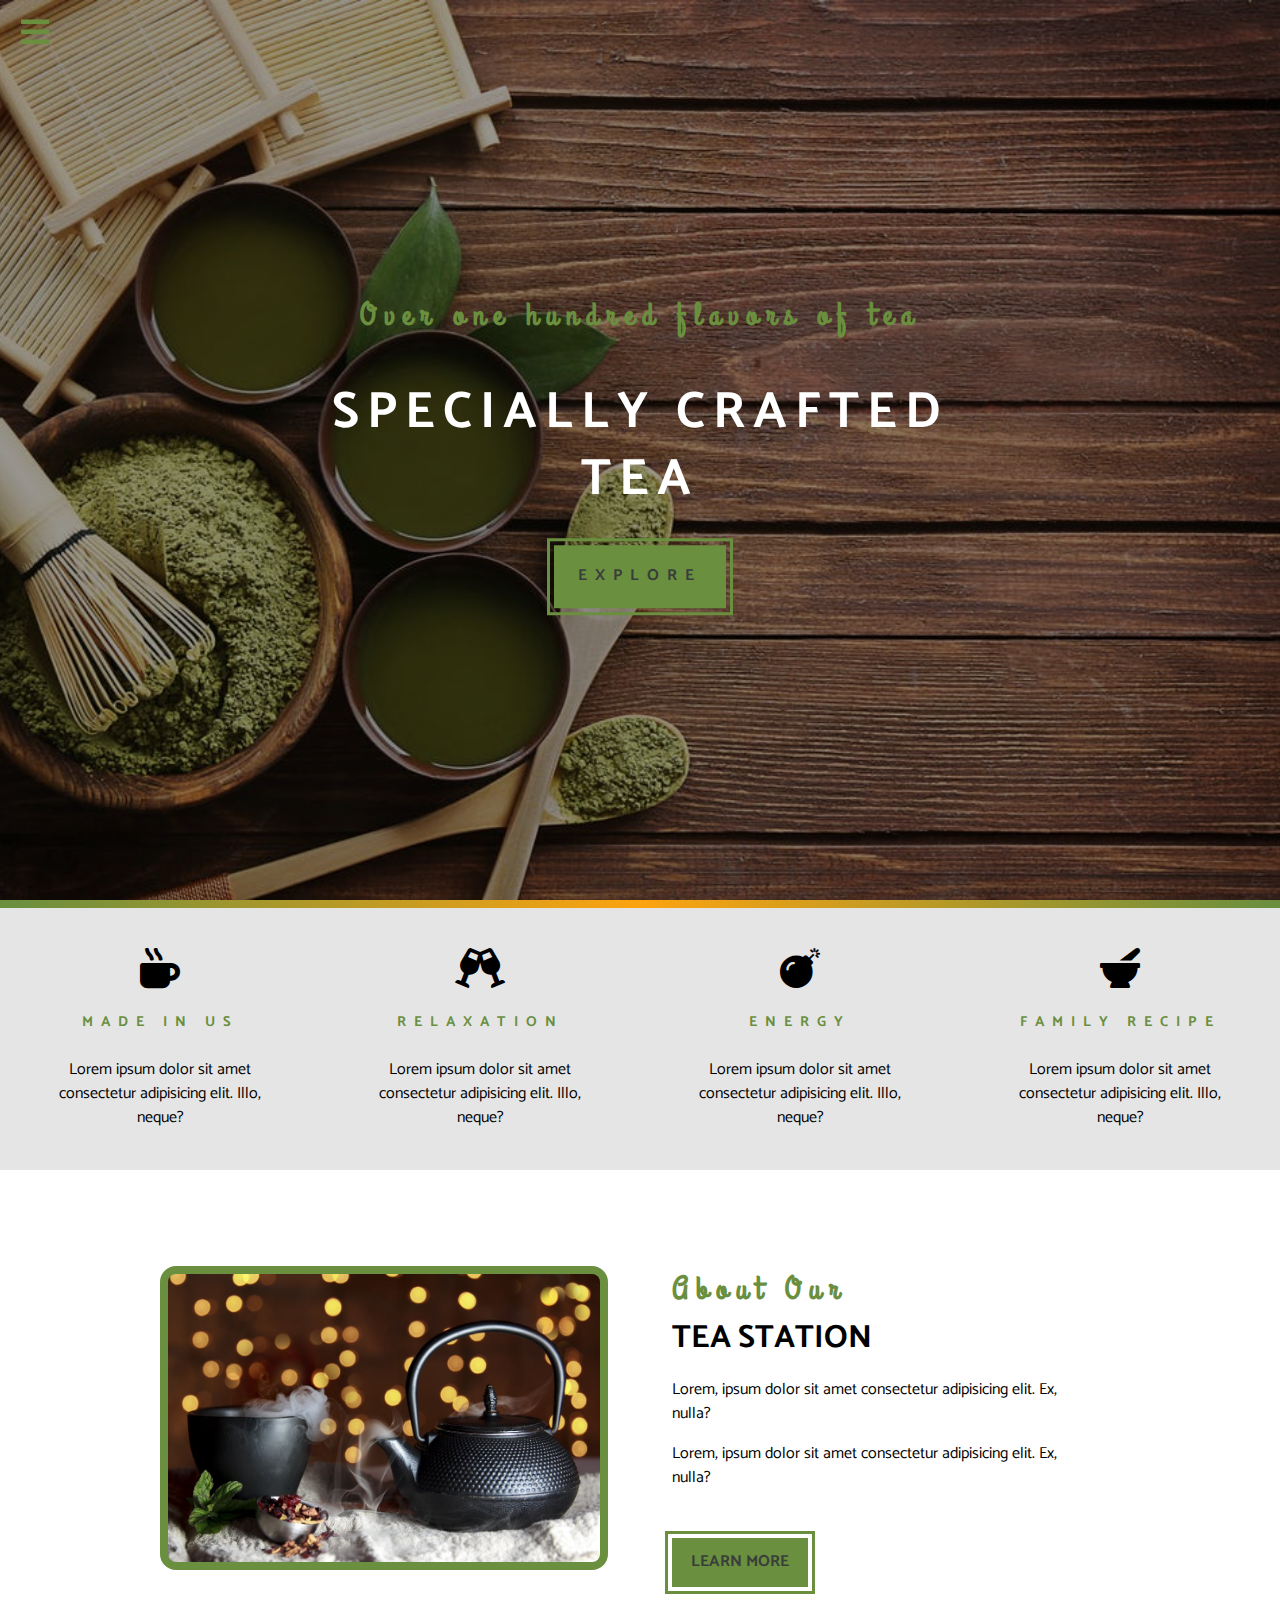
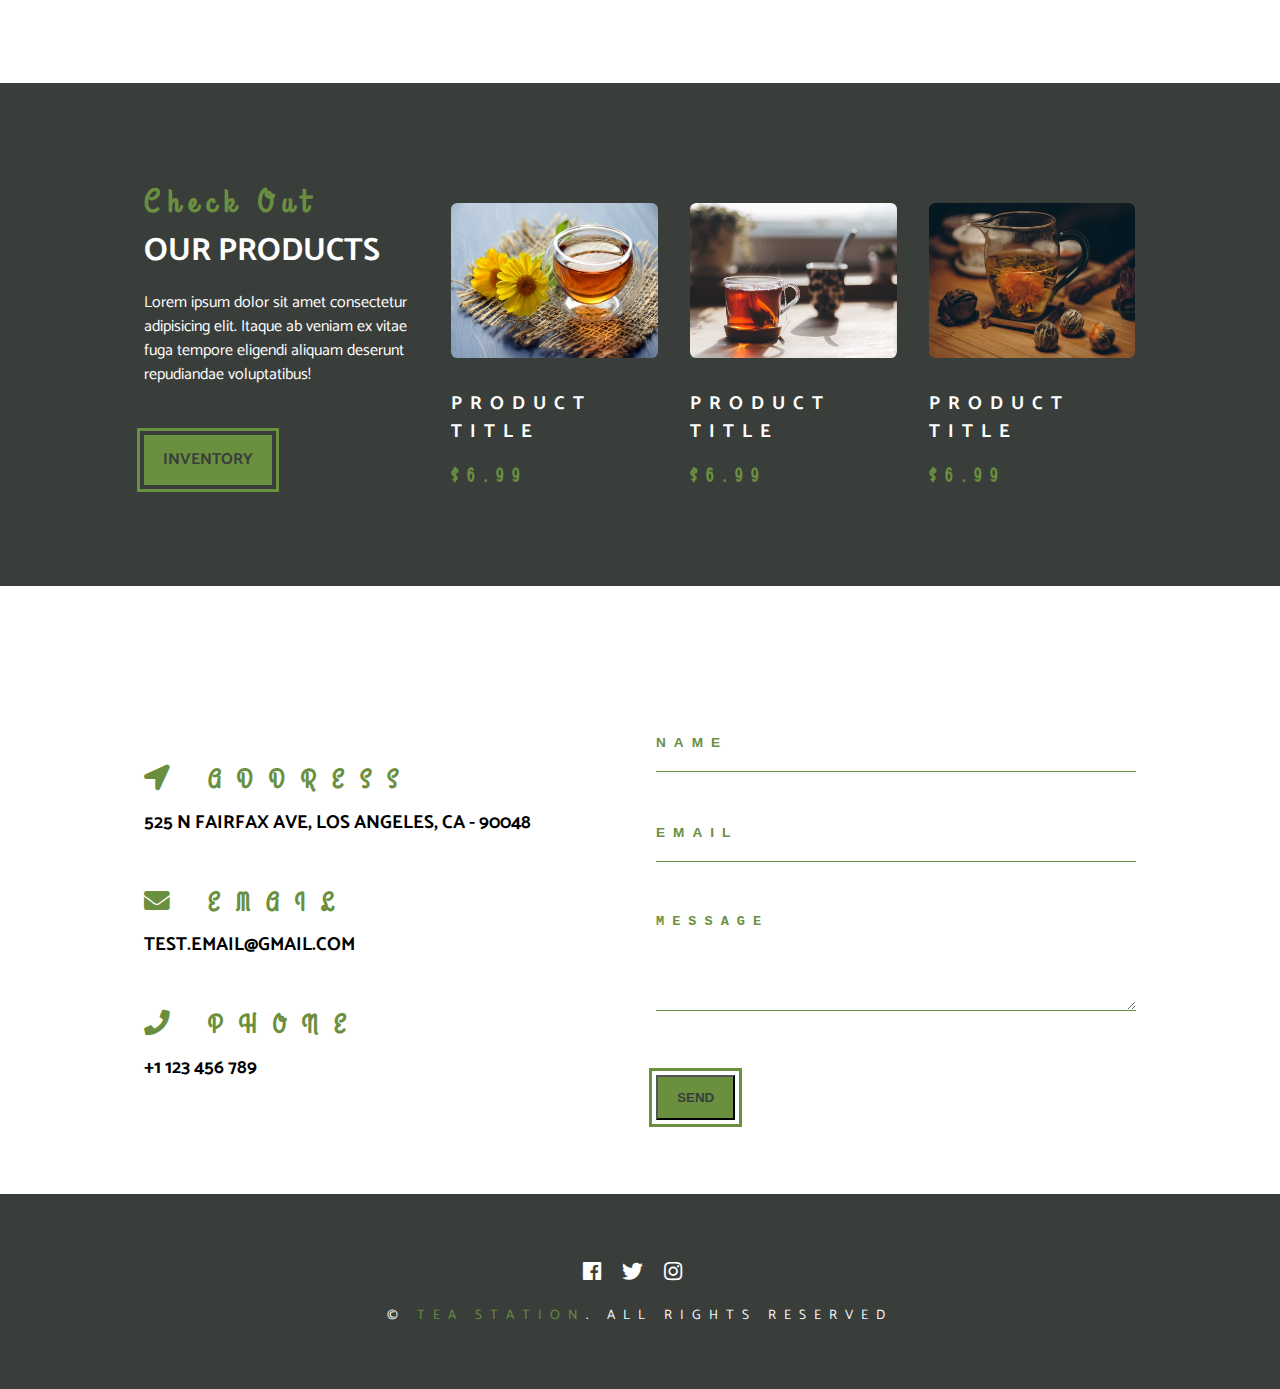
<file: index.html>
<html lang="en">
  <head>
    <meta charset="UTF-8" />
    <meta name="viewport" content="width=device-width, initial-scale=1.0" />
    <meta http-equiv="X-UA-Compatible" content="ie=edge" />
    <title>Tea Station</title>
    <!-- font awesome-->
    <link rel="stylesheet" href="./fontawesome-free-5.7.2-web 2/css/all.css" />
    <!-- customs css-->
    <link rel="stylesheet" href="./css/styles.css" />
  </head>
  <body>
    <!-- nav button-->
    <span class="nav-btn" id="nav-btn">
      <i class="fas fa-bars"></i>
    </span>
    <!-- navbar -->
    <nav class="navbar" id="navbar">
      <div class="navbar-header">
        <span class="nav-close" id="nav-close">
          <i class="fas fa-times"></i>
        </span>
      </div>
      <ul class="nav-items">
        <li><a href="index.html" class="nav-link">home</a></li>
        <li><a href="./pages/skills.html" class="nav-link">skills</a></li>
        <li><a href="./pages/products.html" class="nav-link">products</a></li>
        <li><a href="./pages/about.html" class="nav-link">about</a></li>
      </ul>
    </nav>
    <!-- header start -->
    <header class="header">
      <div class="banner">
        <h3 class="banner-subtitle">Over one hundred flavors of tea</h3>
        <h1 class="banner-title">Specially crafted tea</h1>
        <a href="pages/skills.html" class="banner-btn">Explore</a>
      </div>
    </header>
    <!-- header end-->
    <!-- content divider start -->
    <div class="content-divider"></div>
    <!-- content divider end -->
    <!-- skills section start -->
    <section class="skills clearfix">
      <!-- single skill start -->
      <article class="skill">
        <span class="skill-icon">
          <i class="fas fa-mug-hot"></i>
        </span>
        <h3 class="skill-title">Made in US</h3>
        <p class="skill-text">
          Lorem ipsum dolor sit amet consectetur adipisicing elit. Illo, neque?
        </p>
      </article>
      <!-- single skill end -->
      <!-- single skill start -->
      <article class="skill">
        <span class="skill-icon">
          <i class="fas fa-glass-cheers"></i>
        </span>
        <h3 class="skill-title">Relaxation</h3>
        <p class="skill-text">
          Lorem ipsum dolor sit amet consectetur adipisicing elit. Illo, neque?
        </p>
      </article>
      <!-- single skill end -->
      <!-- single skill start -->
      <article class="skill">
        <span class="skill-icon">
          <i class="fas fa-bomb"></i>
        </span>
        <h3 class="skill-title">Energy</h3>
        <p class="skill-text">
          Lorem ipsum dolor sit amet consectetur adipisicing elit. Illo, neque?
        </p>
      </article>
      <!-- single skill end -->
      <!-- single skill start -->
      <article class="skill">
        <span class="skill-icon">
          <i class="fas fa-mortar-pestle"></i>
        </span>
        <h3 class="skill-title">Family Recipe</h3>
        <p class="skill-text">
          Lorem ipsum dolor sit amet consectetur adipisicing elit. Illo, neque?
        </p>
      </article>
      <!-- single skill end -->
    </section>
    <!-- skills section end -->
    <!-- about section start -->
    <section class="about">
      <div class="section-center clearfix">
        <!-- first column -->
        <article class="about-img">
          <div class="about-picture-container">
            <img
              src="./images/about-bcg.jpeg"
              alt="tea kettle"
              class="about-picture"
            />
          </div>
        </article>
        <!-- second column -->
        <article class="about-info">
          <!-- section title start -->
          <div>
            <h3 class="section-subtitle">
              About our
            </h3>
            <h2 class="section-title">tea station</h2>
          </div>
          <!-- section title end -->
          <p class="about-text">
            Lorem, ipsum dolor sit amet consectetur adipisicing elit. Ex, nulla?
          </p>
          <p class="about-text">
            Lorem, ipsum dolor sit amet consectetur adipisicing elit. Ex, nulla?
          </p>
          <a href="./pages/about.html" class="main-btn">Learn more</a>
        </article>
      </div>
    </section>
    <!-- about section end -->
    <!-- products section start -->
    <section class="products">
      <div class="section-center clearfix">
        <!-- product info -->
        <article class="product-info">
          <!-- section title start -->
          <div>
            <h3 class="section-subtitle">
              Check out
            </h3>
            <h2 class="section-title text-white">our products</h2>
          </div>
          <!-- section title end -->
          <p class="product-text">
            Lorem ipsum dolor sit amet consectetur adipisicing elit. Itaque ab
            veniam ex vitae fuga tempore eligendi aliquam deserunt repudiandae
            voluptatibus!
          </p>
          <a href="./pages/products.html" class="main-btn">Inventory</a>
        </article>
        <!-- product inventory -->
        <article class="product-inventory clearfix">
          <!-- single product start -->
          <article class="product">
            <img
              src="./images/product-1.jpeg"
              alt="product 1"
              class="product-img"
            />
            <h3 class="product-title">Product title</h3>
            <h3 class="product-price">$6.99</h3>
          </article>
          <!-- single product end -->
          <!-- single product start -->
          <article class="product">
            <img
              src="./images/product-2.jpeg"
              alt="product 2"
              class="product-img"
            />
            <h3 class="product-title">Product title</h3>
            <h3 class="product-price">$6.99</h3>
          </article>
          <!-- single product end -->
          <!-- single product start -->
          <article class="product">
            <img
              src="./images/product-3.jpeg"
              alt="product 3"
              class="product-img"
            />
            <h3 class="product-title">Product title</h3>
            <h3 class="product-price">$6.99</h3>
          </article>
          <!-- single product end -->
        </article>
      </div>
    </section>
    <!-- products section end -->
    <!-- contact start -->
    <section class="contact">
      <div class="section-center clearfix">
        <!-- contact info start -->
        <article class="contact-info">
          <!-- contact item start -->
          <div class="contact-item">
            <h3 class="contact-title">
              <span class="contact-icon">
                <i class="fas fa-location-arrow"></i> </span
              >Address
            </h3>
            <h3 class="contact-text">
              525 N Fairfax Ave, Los Angeles, CA - 90048
            </h3>
          </div>
          <!-- contact item end -->

          <!-- contact item start -->
          <div class="contact-item">
            <h3 class="contact-title">
              <span class="contact-icon"> <i class="fas fa-envelope"></i> </span
              >Email
            </h3>
            <h3 class="contact-text">
              test.email@gmail.com
            </h3>
          </div>
          <!-- contact item end -->

          <!-- contact item start -->
          <div class="contact-item">
            <h3 class="contact-title">
              <span class="contact-icon"> <i class="fas fa-phone"></i> </span
              >Phone
            </h3>
            <h3 class="contact-text">
              +1 123 456 789
            </h3>
          </div>
          <!-- contact item end -->
        </article>
        <!-- contact info end -->
        <!-- contact form start -->
        <article class="contact-form">
          <form
            class="form-group"
            action="https://formspree.io/mzbregna"
            method="POST"
          >
            <input
              type="text"
              name="name"
              placeholder="name"
              class="form-control"
              autocomplete="off"
            />
            <input
              type="email"
              name="email"
              placeholder="email"
              class="form-control"
              autocomplete="off"
            />
            <textarea
              name="message"
              id="message"
              rows="5"
              class="form-control"
              placeholder="message"
            ></textarea>
            <button type="submit" class="main-btn">Send</button>
          </form>
        </article>
        <!-- contact form end -->
      </div>
    </section>
    <!-- contact end -->
    <footer class="footer">
      <div class="section-center">
        <div class="social-icons">
          <!-- social icon start -->
          <a href="#" class="social-icon">
            <i class="fab fa-facebook"></i>
          </a>
          <!-- social icon end -->
          <!-- social icon start -->
          <a href="#" class="social-icon">
            <i class="fab fa-twitter"></i>
          </a>
          <!-- social icon end -->
          <!-- social icon start -->
          <a href="#" class="social-icon">
            <i class="fab fa-instagram"></i>
          </a>
          <!-- social icon end -->
        </div>
        <p class="footer-text">
          &copy; <span class="text-primary">Tea Station</span>. All rights
          reserved
        </p>
      </div>
    </footer>
    <script src="./js/app.js"></script>
  </body>
</html>
</file>
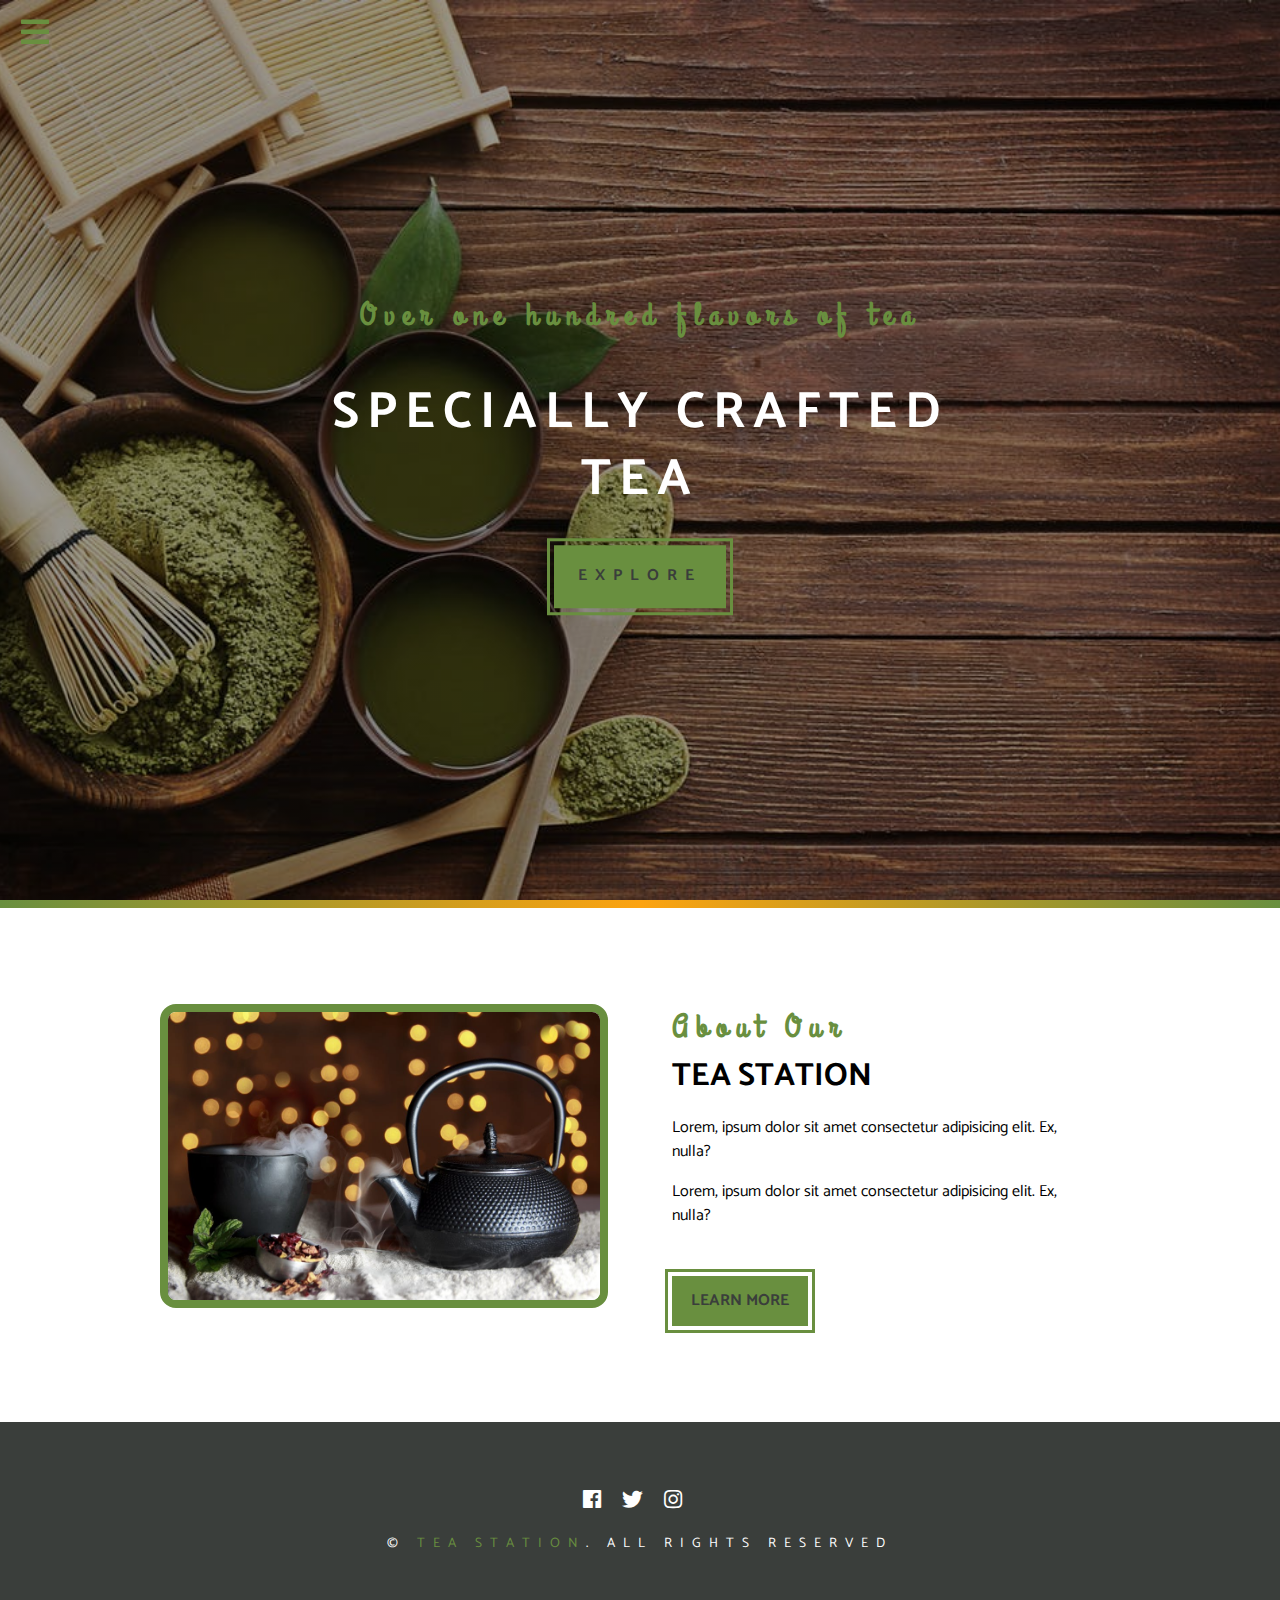
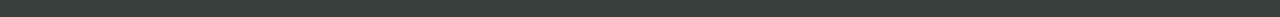
<file: pages/about.html>
<html lang="en">
  <head>
    <meta charset="UTF-8" />
    <meta name="viewport" content="width=device-width, initial-scale=1.0" />
    <meta http-equiv="X-UA-Compatible" content="ie=edge" />
    <title>About us</title>
    <!-- font awesome-->
    <link rel="stylesheet" href="../fontawesome-free-5.7.2-web 2/css/all.css" />
    <!-- customs css-->
    <link rel="stylesheet" href="../css/styles.css" />
  </head>

  <body>
    <!-- nav button-->
    <span class="nav-btn" id="nav-btn">
      <i class="fas fa-bars"></i>
    </span>
    <!-- navbar -->
    <nav class="navbar" id="navbar">
      <div class="navbar-header">
        <span class="nav-close" id="nav-close">
          <i class="fas fa-times"></i>
        </span>
      </div>
      <ul class="nav-items">
        <li><a href="../index.html" class="nav-link">home</a></li>
        <li><a href="./skills.html" class="nav-link">skills</a></li>
        <li><a href="./products.html" class="nav-link">products</a></li>
        <li><a href="./about.html" class="nav-link">about</a></li>
      </ul>
    </nav>
    <!-- header start -->
    <header class="header">
      <div class="banner">
        <h3 class="banner-subtitle">Over one hundred flavors of tea</h3>
        <h1 class="banner-title">Specially crafted tea</h1>
        <a href="./skills.html" class="banner-btn">Explore</a>
      </div>
    </header>
    <!-- header end-->
    <!-- content divider start -->
    <div class="content-divider"></div>
    <!-- content divider end -->
    <!-- about section start -->
    <section class="about">
      <div class="section-center clearfix">
        <!-- first column -->
        <article class="about-img">
          <div class="about-picture-container">
            <img
              src="../images/about-bcg.jpeg"
              alt="tea kettle"
              class="about-picture"
            />
          </div>
        </article>
        <!-- second column -->
        <article class="about-info">
          <!-- section title start -->
          <div>
            <h3 class="section-subtitle">
              About our
            </h3>
            <h2 class="section-title">tea station</h2>
          </div>
          <!-- section title end -->
          <p class="about-text">
            Lorem, ipsum dolor sit amet consectetur adipisicing elit. Ex, nulla?
          </p>
          <p class="about-text">
            Lorem, ipsum dolor sit amet consectetur adipisicing elit. Ex, nulla?
          </p>
          <a href="./about.html" class="main-btn">Learn more</a>
        </article>
      </div>
    </section>
    <!-- about section end -->

    <footer class="footer">
      <div class="section-center">
        <div class="social-icons">
          <!-- social icon start -->
          <a href="#" class="social-icon">
            <i class="fab fa-facebook"></i>
          </a>
          <!-- social icon end -->
          <!-- social icon start -->
          <a href="#" class="social-icon">
            <i class="fab fa-twitter"></i>
          </a>
          <!-- social icon end -->
          <!-- social icon start -->
          <a href="#" class="social-icon">
            <i class="fab fa-instagram"></i>
          </a>
          <!-- social icon end -->
        </div>
        <p class="footer-text">
          &copy; <span class="text-primary">Tea Station</span>. All rights
          reserved
        </p>
      </div>
    </footer>
    <script src="../js/app.js"></script>
  </body>
</html>
</file>
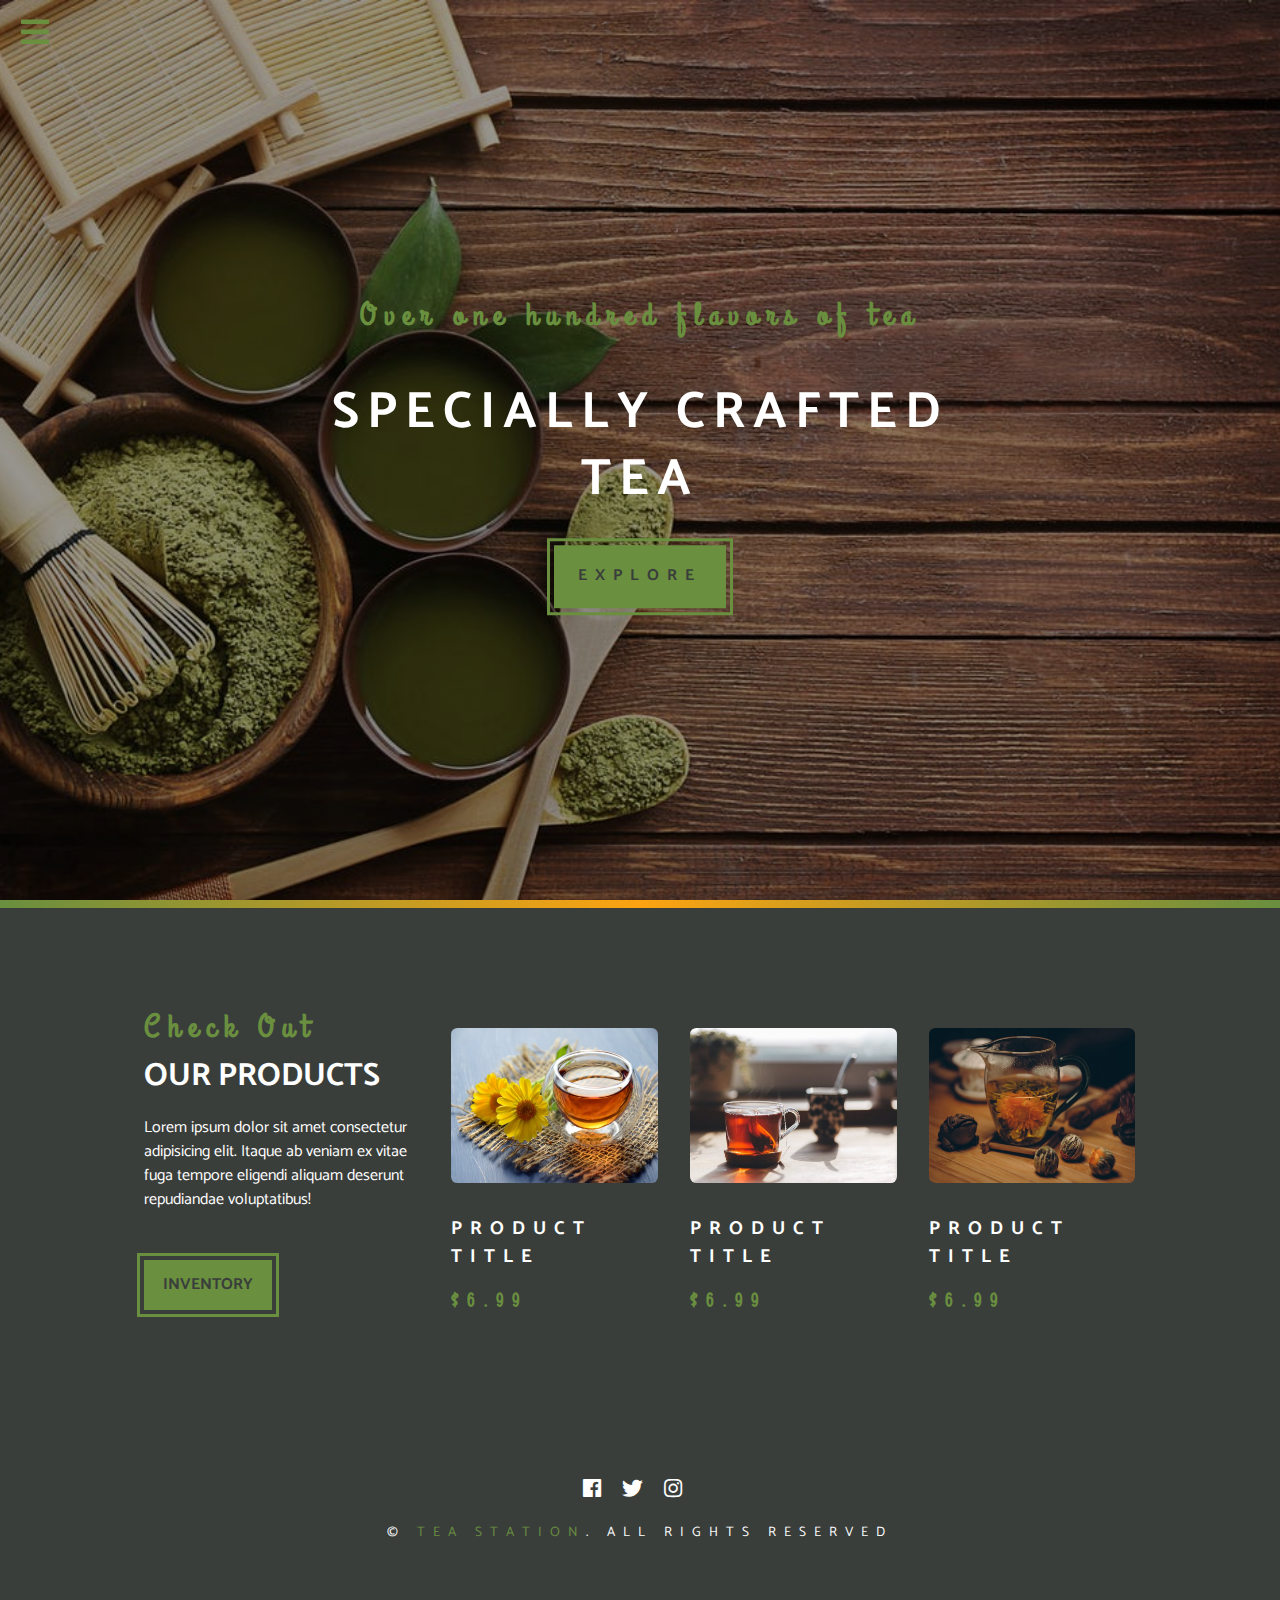
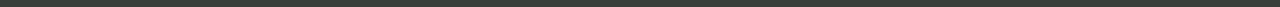
<file: pages/products.html>
<html lang="en">
  <head>
    <meta charset="UTF-8" />
    <meta name="viewport" content="width=device-width, initial-scale=1.0" />
    <meta http-equiv="X-UA-Compatible" content="ie=edge" />
    <title>Products</title>
    <!-- font awesome-->
    <link rel="stylesheet" href="../fontawesome-free-5.7.2-web 2/css/all.css" />
    <!-- customs css-->
    <link rel="stylesheet" href="../css/styles.css" />
  </head>

  <body>
    <!-- nav button-->
    <span class="nav-btn" id="nav-btn">
      <i class="fas fa-bars"></i>
    </span>
    <!-- navbar -->
    <nav class="navbar" id="navbar">
      <div class="navbar-header">
        <span class="nav-close" id="nav-close">
          <i class="fas fa-times"></i>
        </span>
      </div>
      <ul class="nav-items">
        <li><a href="../index.html" class="nav-link">home</a></li>
        <li><a href="./skills.html" class="nav-link">skills</a></li>
        <li><a href="./products.html" class="nav-link">products</a></li>
        <li><a href="./about.html" class="nav-link">about</a></li>
      </ul>
    </nav>
    <!-- header start -->
    <header class="header">
      <div class="banner">
        <h3 class="banner-subtitle">Over one hundred flavors of tea</h3>
        <h1 class="banner-title">Specially crafted tea</h1>
        <a href="./skills.html" class="banner-btn">Explore</a>
      </div>
    </header>
    <!-- header end-->
    <!-- content divider start -->
    <div class="content-divider"></div>
    <!-- content divider end -->
    <!-- products section start -->
    <section class="products">
      <div class="section-center clearfix">
        <!-- product info -->
        <article class="product-info">
          <!-- section title start -->
          <div>
            <h3 class="section-subtitle">
              Check out
            </h3>
            <h2 class="section-title text-white">our products</h2>
          </div>
          <!-- section title end -->
          <p class="product-text">
            Lorem ipsum dolor sit amet consectetur adipisicing elit. Itaque ab
            veniam ex vitae fuga tempore eligendi aliquam deserunt repudiandae
            voluptatibus!
          </p>
          <a href="products.html" class="main-btn">Inventory</a>
        </article>
        <!-- product inventory -->
        <article class="product-inventory clearfix">
          <!-- single product start -->
          <article class="product">
            <img
              src="../images/product-1.jpeg"
              alt="product 1"
              class="product-img"
            />
            <h3 class="product-title">Product title</h3>
            <h3 class="product-price">$6.99</h3>
          </article>
          <!-- single product end -->
          <!-- single product start -->
          <article class="product">
            <img
              src="../images/product-2.jpeg"
              alt="product 2"
              class="product-img"
            />
            <h3 class="product-title">Product title</h3>
            <h3 class="product-price">$6.99</h3>
          </article>
          <!-- single product end -->
          <!-- single product start -->
          <article class="product">
            <img
              src="../images/product-3.jpeg"
              alt="product 3"
              class="product-img"
            />
            <h3 class="product-title">Product title</h3>
            <h3 class="product-price">$6.99</h3>
          </article>
          <!-- single product end -->
        </article>
      </div>
    </section>
    <!-- products section end -->

    <footer class="footer">
      <div class="section-center">
        <div class="social-icons">
          <!-- social icon start -->
          <a href="#" class="social-icon">
            <i class="fab fa-facebook"></i>
          </a>
          <!-- social icon end -->
          <!-- social icon start -->
          <a href="#" class="social-icon">
            <i class="fab fa-twitter"></i>
          </a>
          <!-- social icon end -->
          <!-- social icon start -->
          <a href="#" class="social-icon">
            <i class="fab fa-instagram"></i>
          </a>
          <!-- social icon end -->
        </div>
        <p class="footer-text">
          &copy; <span class="text-primary">Tea Station</span>. All rights
          reserved
        </p>
      </div>
    </footer>
    <script src="../js/app.js"></script>
  </body>
</html>
</file>
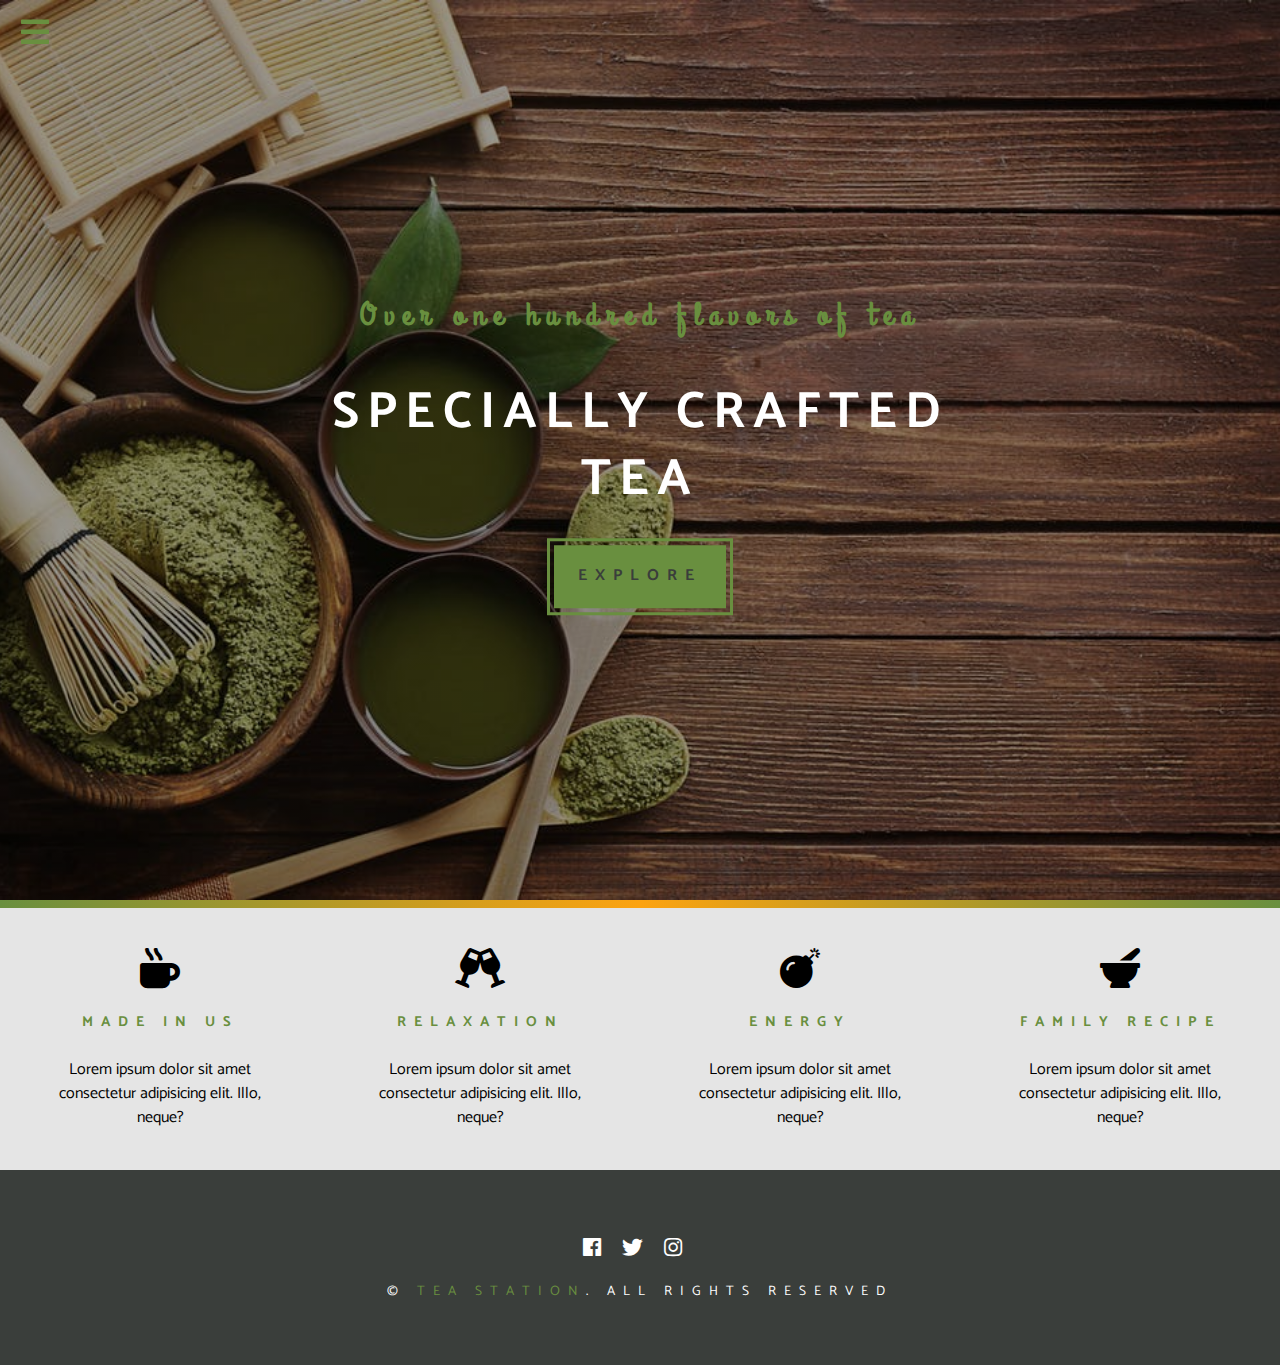
<file: pages/skills.html>
<html lang="en">
  <head>
    <meta charset="UTF-8" />
    <meta name="viewport" content="width=device-width, initial-scale=1.0" />
    <meta http-equiv="X-UA-Compatible" content="ie=edge" />
    <title>Our Skills</title>
    <!-- font awesome-->
    <link rel="stylesheet" href="../fontawesome-free-5.7.2-web 2/css/all.css" />
    <!-- customs css-->
    <link rel="stylesheet" href="../css/styles.css" />
  </head>

  <body>
    <!-- nav button-->
    <span class="nav-btn" id="nav-btn">
      <i class="fas fa-bars"></i>
    </span>
    <!-- navbar -->
    <nav class="navbar" id="navbar">
      <div class="navbar-header">
        <span class="nav-close" id="nav-close">
          <i class="fas fa-times"></i>
        </span>
      </div>
      <ul class="nav-items">
        <li><a href="../index.html" class="nav-link">home</a></li>
        <li><a href="./skills.html" class="nav-link">skills</a></li>
        <li><a href="./products.html" class="nav-link">products</a></li>
        <li><a href="./about.html" class="nav-link">about</a></li>
      </ul>
    </nav>
    <!-- header start -->
    <header class="header">
      <div class="banner">
        <h3 class="banner-subtitle">Over one hundred flavors of tea</h3>
        <h1 class="banner-title">Specially crafted tea</h1>
        <a href="./skills.html" class="banner-btn">Explore</a>
      </div>
    </header>
    <!-- header end-->
    <!-- content divider start -->
    <div class="content-divider"></div>
    <!-- content divider end -->
    <!-- skills section start -->
    <section class="skills clearfix">
      <!-- single skill start -->
      <article class="skill">
        <span class="skill-icon">
          <i class="fas fa-mug-hot"></i>
        </span>
        <h3 class="skill-title">Made in US</h3>
        <p class="skill-text">
          Lorem ipsum dolor sit amet consectetur adipisicing elit. Illo, neque?
        </p>
      </article>
      <!-- single skill end -->
      <!-- single skill start -->
      <article class="skill">
        <span class="skill-icon">
          <i class="fas fa-glass-cheers"></i>
        </span>
        <h3 class="skill-title">Relaxation</h3>
        <p class="skill-text">
          Lorem ipsum dolor sit amet consectetur adipisicing elit. Illo, neque?
        </p>
      </article>
      <!-- single skill end -->
      <!-- single skill start -->
      <article class="skill">
        <span class="skill-icon">
          <i class="fas fa-bomb"></i>
        </span>
        <h3 class="skill-title">Energy</h3>
        <p class="skill-text">
          Lorem ipsum dolor sit amet consectetur adipisicing elit. Illo, neque?
        </p>
      </article>
      <!-- single skill end -->
      <!-- single skill start -->
      <article class="skill">
        <span class="skill-icon">
          <i class="fas fa-mortar-pestle"></i>
        </span>
        <h3 class="skill-title">Family Recipe</h3>
        <p class="skill-text">
          Lorem ipsum dolor sit amet consectetur adipisicing elit. Illo, neque?
        </p>
      </article>
      <!-- single skill end -->
    </section>
    <!-- skills section end -->

    <footer class="footer">
      <div class="section-center">
        <div class="social-icons">
          <!-- social icon start -->
          <a href="#" class="social-icon">
            <i class="fab fa-facebook"></i>
          </a>
          <!-- social icon end -->
          <!-- social icon start -->
          <a href="#" class="social-icon">
            <i class="fab fa-twitter"></i>
          </a>
          <!-- social icon end -->
          <!-- social icon start -->
          <a href="#" class="social-icon">
            <i class="fab fa-instagram"></i>
          </a>
          <!-- social icon end -->
        </div>
        <p class="footer-text">
          &copy; <span class="text-primary">Tea Station</span>. All rights
          reserved
        </p>
      </div>
    </footer>
    <script src="../js/app.js"></script>
  </body>
</html>
</file>
<file: fontawesome-free-5.7.2-web 2/css/all.css>
.fa,
.fas,
.far,
.fal,
.fab {
  -moz-osx-font-smoothing: grayscale;
  -webkit-font-smoothing: antialiased;
  display: inline-block;
  font-style: normal;
  font-variant: normal;
  text-rendering: auto;
  line-height: 1; }

.fa-lg {
  font-size: 1.33333em;
  line-height: 0.75em;
  vertical-align: -.0667em; }

.fa-xs {
  font-size: .75em; }

.fa-sm {
  font-size: .875em; }

.fa-1x {
  font-size: 1em; }

.fa-2x {
  font-size: 2em; }

.fa-3x {
  font-size: 3em; }

.fa-4x {
  font-size: 4em; }

.fa-5x {
  font-size: 5em; }

.fa-6x {
  font-size: 6em; }

.fa-7x {
  font-size: 7em; }

.fa-8x {
  font-size: 8em; }

.fa-9x {
  font-size: 9em; }

.fa-10x {
  font-size: 10em; }

.fa-fw {
  text-align: center;
  width: 1.25em; }

.fa-ul {
  list-style-type: none;
  margin-left: 2.5em;
  padding-left: 0; }
  .fa-ul > li {
    position: relative; }

.fa-li {
  left: -2em;
  position: absolute;
  text-align: center;
  width: 2em;
  line-height: inherit; }

.fa-border {
  border: solid 0.08em #eee;
  border-radius: .1em;
  padding: .2em .25em .15em; }

.fa-pull-left {
  float: left; }

.fa-pull-right {
  float: right; }

.fa.fa-pull-left,
.fas.fa-pull-left,
.far.fa-pull-left,
.fal.fa-pull-left,
.fab.fa-pull-left {
  margin-right: .3em; }

.fa.fa-pull-right,
.fas.fa-pull-right,
.far.fa-pull-right,
.fal.fa-pull-right,
.fab.fa-pull-right {
  margin-left: .3em; }

.fa-spin {
  -webkit-animation: fa-spin 2s infinite linear;
          animation: fa-spin 2s infinite linear; }

.fa-pulse {
  -webkit-animation: fa-spin 1s infinite steps(8);
          animation: fa-spin 1s infinite steps(8); }

@-webkit-keyframes fa-spin {
  0% {
    -webkit-transform: rotate(0deg);
            transform: rotate(0deg); }
  100% {
    -webkit-transform: rotate(360deg);
            transform: rotate(360deg); } }

@keyframes fa-spin {
  0% {
    -webkit-transform: rotate(0deg);
            transform: rotate(0deg); }
  100% {
    -webkit-transform: rotate(360deg);
            transform: rotate(360deg); } }

.fa-rotate-90 {
  -ms-filter: "progid:DXImageTransform.Microsoft.BasicImage(rotation=1)";
  -webkit-transform: rotate(90deg);
          transform: rotate(90deg); }

.fa-rotate-180 {
  -ms-filter: "progid:DXImageTransform.Microsoft.BasicImage(rotation=2)";
  -webkit-transform: rotate(180deg);
          transform: rotate(180deg); }

.fa-rotate-270 {
  -ms-filter: "progid:DXImageTransform.Microsoft.BasicImage(rotation=3)";
  -webkit-transform: rotate(270deg);
          transform: rotate(270deg); }

.fa-flip-horizontal {
  -ms-filter: "progid:DXImageTransform.Microsoft.BasicImage(rotation=0, mirror=1)";
  -webkit-transform: scale(-1, 1);
          transform: scale(-1, 1); }

.fa-flip-vertical {
  -ms-filter: "progid:DXImageTransform.Microsoft.BasicImage(rotation=2, mirror=1)";
  -webkit-transform: scale(1, -1);
          transform: scale(1, -1); }

.fa-flip-both, .fa-flip-horizontal.fa-flip-vertical {
  -ms-filter: "progid:DXImageTransform.Microsoft.BasicImage(rotation=2, mirror=1)";
  -webkit-transform: scale(-1, -1);
          transform: scale(-1, -1); }

:root .fa-rotate-90,
:root .fa-rotate-180,
:root .fa-rotate-270,
:root .fa-flip-horizontal,
:root .fa-flip-vertical,
:root .fa-flip-both {
  -webkit-filter: none;
          filter: none; }

.fa-stack {
  display: inline-block;
  height: 2em;
  line-height: 2em;
  position: relative;
  vertical-align: middle;
  width: 2.5em; }

.fa-stack-1x,
.fa-stack-2x {
  left: 0;
  position: absolute;
  text-align: center;
  width: 100%; }

.fa-stack-1x {
  line-height: inherit; }

.fa-stack-2x {
  font-size: 2em; }

.fa-inverse {
  color: #fff; }

/* Font Awesome uses the Unicode Private Use Area (PUA) to ensure screen
readers do not read off random characters that represent icons */
.fa-500px:before {
  content: "\f26e"; }

.fa-accessible-icon:before {
  content: "\f368"; }

.fa-accusoft:before {
  content: "\f369"; }

.fa-acquisitions-incorporated:before {
  content: "\f6af"; }

.fa-ad:before {
  content: "\f641"; }

.fa-address-book:before {
  content: "\f2b9"; }

.fa-address-card:before {
  content: "\f2bb"; }

.fa-adjust:before {
  content: "\f042"; }

.fa-adn:before {
  content: "\f170"; }

.fa-adobe:before {
  content: "\f778"; }

.fa-adversal:before {
  content: "\f36a"; }

.fa-affiliatetheme:before {
  content: "\f36b"; }

.fa-air-freshener:before {
  content: "\f5d0"; }

.fa-algolia:before {
  content: "\f36c"; }

.fa-align-center:before {
  content: "\f037"; }

.fa-align-justify:before {
  content: "\f039"; }

.fa-align-left:before {
  content: "\f036"; }

.fa-align-right:before {
  content: "\f038"; }

.fa-alipay:before {
  content: "\f642"; }

.fa-allergies:before {
  content: "\f461"; }

.fa-amazon:before {
  content: "\f270"; }

.fa-amazon-pay:before {
  content: "\f42c"; }

.fa-ambulance:before {
  content: "\f0f9"; }

.fa-american-sign-language-interpreting:before {
  content: "\f2a3"; }

.fa-amilia:before {
  content: "\f36d"; }

.fa-anchor:before {
  content: "\f13d"; }

.fa-android:before {
  content: "\f17b"; }

.fa-angellist:before {
  content: "\f209"; }

.fa-angle-double-down:before {
  content: "\f103"; }

.fa-angle-double-left:before {
  content: "\f100"; }

.fa-angle-double-right:before {
  content: "\f101"; }

.fa-angle-double-up:before {
  content: "\f102"; }

.fa-angle-down:before {
  content: "\f107"; }

.fa-angle-left:before {
  content: "\f104"; }

.fa-angle-right:before {
  content: "\f105"; }

.fa-angle-up:before {
  content: "\f106"; }

.fa-angry:before {
  content: "\f556"; }

.fa-angrycreative:before {
  content: "\f36e"; }

.fa-angular:before {
  content: "\f420"; }

.fa-ankh:before {
  content: "\f644"; }

.fa-app-store:before {
  content: "\f36f"; }

.fa-app-store-ios:before {
  content: "\f370"; }

.fa-apper:before {
  content: "\f371"; }

.fa-apple:before {
  content: "\f179"; }

.fa-apple-alt:before {
  content: "\f5d1"; }

.fa-apple-pay:before {
  content: "\f415"; }

.fa-archive:before {
  content: "\f187"; }

.fa-archway:before {
  content: "\f557"; }

.fa-arrow-alt-circle-down:before {
  content: "\f358"; }

.fa-arrow-alt-circle-left:before {
  content: "\f359"; }

.fa-arrow-alt-circle-right:before {
  content: "\f35a"; }

.fa-arrow-alt-circle-up:before {
  content: "\f35b"; }

.fa-arrow-circle-down:before {
  content: "\f0ab"; }

.fa-arrow-circle-left:before {
  content: "\f0a8"; }

.fa-arrow-circle-right:before {
  content: "\f0a9"; }

.fa-arrow-circle-up:before {
  content: "\f0aa"; }

.fa-arrow-down:before {
  content: "\f063"; }

.fa-arrow-left:before {
  content: "\f060"; }

.fa-arrow-right:before {
  content: "\f061"; }

.fa-arrow-up:before {
  content: "\f062"; }

.fa-arrows-alt:before {
  content: "\f0b2"; }

.fa-arrows-alt-h:before {
  content: "\f337"; }

.fa-arrows-alt-v:before {
  content: "\f338"; }

.fa-artstation:before {
  content: "\f77a"; }

.fa-assistive-listening-systems:before {
  content: "\f2a2"; }

.fa-asterisk:before {
  content: "\f069"; }

.fa-asymmetrik:before {
  content: "\f372"; }

.fa-at:before {
  content: "\f1fa"; }

.fa-atlas:before {
  content: "\f558"; }

.fa-atlassian:before {
  content: "\f77b"; }

.fa-atom:before {
  content: "\f5d2"; }

.fa-audible:before {
  content: "\f373"; }

.fa-audio-description:before {
  content: "\f29e"; }

.fa-autoprefixer:before {
  content: "\f41c"; }

.fa-avianex:before {
  content: "\f374"; }

.fa-aviato:before {
  content: "\f421"; }

.fa-award:before {
  content: "\f559"; }

.fa-aws:before {
  content: "\f375"; }

.fa-baby:before {
  content: "\f77c"; }

.fa-baby-carriage:before {
  content: "\f77d"; }

.fa-backspace:before {
  content: "\f55a"; }

.fa-backward:before {
  content: "\f04a"; }

.fa-bacon:before {
  content: "\f7e5"; }

.fa-balance-scale:before {
  content: "\f24e"; }

.fa-ban:before {
  content: "\f05e"; }

.fa-band-aid:before {
  content: "\f462"; }

.fa-bandcamp:before {
  content: "\f2d5"; }

.fa-barcode:before {
  content: "\f02a"; }

.fa-bars:before {
  content: "\f0c9"; }

.fa-baseball-ball:before {
  content: "\f433"; }

.fa-basketball-ball:before {
  content: "\f434"; }

.fa-bath:before {
  content: "\f2cd"; }

.fa-battery-empty:before {
  content: "\f244"; }

.fa-battery-full:before {
  content: "\f240"; }

.fa-battery-half:before {
  content: "\f242"; }

.fa-battery-quarter:before {
  content: "\f243"; }

.fa-battery-three-quarters:before {
  content: "\f241"; }

.fa-bed:before {
  content: "\f236"; }

.fa-beer:before {
  content: "\f0fc"; }

.fa-behance:before {
  content: "\f1b4"; }

.fa-behance-square:before {
  content: "\f1b5"; }

.fa-bell:before {
  content: "\f0f3"; }

.fa-bell-slash:before {
  content: "\f1f6"; }

.fa-bezier-curve:before {
  content: "\f55b"; }

.fa-bible:before {
  content: "\f647"; }

.fa-bicycle:before {
  content: "\f206"; }

.fa-bimobject:before {
  content: "\f378"; }

.fa-binoculars:before {
  content: "\f1e5"; }

.fa-biohazard:before {
  content: "\f780"; }

.fa-birthday-cake:before {
  content: "\f1fd"; }

.fa-bitbucket:before {
  content: "\f171"; }

.fa-bitcoin:before {
  content: "\f379"; }

.fa-bity:before {
  content: "\f37a"; }

.fa-black-tie:before {
  content: "\f27e"; }

.fa-blackberry:before {
  content: "\f37b"; }

.fa-blender:before {
  content: "\f517"; }

.fa-blender-phone:before {
  content: "\f6b6"; }

.fa-blind:before {
  content: "\f29d"; }

.fa-blog:before {
  content: "\f781"; }

.fa-blogger:before {
  content: "\f37c"; }

.fa-blogger-b:before {
  content: "\f37d"; }

.fa-bluetooth:before {
  content: "\f293"; }

.fa-bluetooth-b:before {
  content: "\f294"; }

.fa-bold:before {
  content: "\f032"; }

.fa-bolt:before {
  content: "\f0e7"; }

.fa-bomb:before {
  content: "\f1e2"; }

.fa-bone:before {
  content: "\f5d7"; }

.fa-bong:before {
  content: "\f55c"; }

.fa-book:before {
  content: "\f02d"; }

.fa-book-dead:before {
  content: "\f6b7"; }

.fa-book-medical:before {
  content: "\f7e6"; }

.fa-book-open:before {
  content: "\f518"; }

.fa-book-reader:before {
  content: "\f5da"; }

.fa-bookmark:before {
  content: "\f02e"; }

.fa-bowling-ball:before {
  content: "\f436"; }

.fa-box:before {
  content: "\f466"; }

.fa-box-open:before {
  content: "\f49e"; }

.fa-boxes:before {
  content: "\f468"; }

.fa-braille:before {
  content: "\f2a1"; }

.fa-brain:before {
  content: "\f5dc"; }

.fa-bread-slice:before {
  content: "\f7ec"; }

.fa-briefcase:before {
  content: "\f0b1"; }

.fa-briefcase-medical:before {
  content: "\f469"; }

.fa-broadcast-tower:before {
  content: "\f519"; }

.fa-broom:before {
  content: "\f51a"; }

.fa-brush:before {
  content: "\f55d"; }

.fa-btc:before {
  content: "\f15a"; }

.fa-bug:before {
  content: "\f188"; }

.fa-building:before {
  content: "\f1ad"; }

.fa-bullhorn:before {
  content: "\f0a1"; }

.fa-bullseye:before {
  content: "\f140"; }

.fa-burn:before {
  content: "\f46a"; }

.fa-buromobelexperte:before {
  content: "\f37f"; }

.fa-bus:before {
  content: "\f207"; }

.fa-bus-alt:before {
  content: "\f55e"; }

.fa-business-time:before {
  content: "\f64a"; }

.fa-buysellads:before {
  content: "\f20d"; }

.fa-calculator:before {
  content: "\f1ec"; }

.fa-calendar:before {
  content: "\f133"; }

.fa-calendar-alt:before {
  content: "\f073"; }

.fa-calendar-check:before {
  content: "\f274"; }

.fa-calendar-day:before {
  content: "\f783"; }

.fa-calendar-minus:before {
  content: "\f272"; }

.fa-calendar-plus:before {
  content: "\f271"; }

.fa-calendar-times:before {
  content: "\f273"; }

.fa-calendar-week:before {
  content: "\f784"; }

.fa-camera:before {
  content: "\f030"; }

.fa-camera-retro:before {
  content: "\f083"; }

.fa-campground:before {
  content: "\f6bb"; }

.fa-canadian-maple-leaf:before {
  content: "\f785"; }

.fa-candy-cane:before {
  content: "\f786"; }

.fa-cannabis:before {
  content: "\f55f"; }

.fa-capsules:before {
  content: "\f46b"; }

.fa-car:before {
  content: "\f1b9"; }

.fa-car-alt:before {
  content: "\f5de"; }

.fa-car-battery:before {
  content: "\f5df"; }

.fa-car-crash:before {
  content: "\f5e1"; }

.fa-car-side:before {
  content: "\f5e4"; }

.fa-caret-down:before {
  content: "\f0d7"; }

.fa-caret-left:before {
  content: "\f0d9"; }

.fa-caret-right:before {
  content: "\f0da"; }

.fa-caret-square-down:before {
  content: "\f150"; }

.fa-caret-square-left:before {
  content: "\f191"; }

.fa-caret-square-right:before {
  content: "\f152"; }

.fa-caret-square-up:before {
  content: "\f151"; }

.fa-caret-up:before {
  content: "\f0d8"; }

.fa-carrot:before {
  content: "\f787"; }

.fa-cart-arrow-down:before {
  content: "\f218"; }

.fa-cart-plus:before {
  content: "\f217"; }

.fa-cash-register:before {
  content: "\f788"; }

.fa-cat:before {
  content: "\f6be"; }

.fa-cc-amazon-pay:before {
  content: "\f42d"; }

.fa-cc-amex:before {
  content: "\f1f3"; }

.fa-cc-apple-pay:before {
  content: "\f416"; }

.fa-cc-diners-club:before {
  content: "\f24c"; }

.fa-cc-discover:before {
  content: "\f1f2"; }

.fa-cc-jcb:before {
  content: "\f24b"; }

.fa-cc-mastercard:before {
  content: "\f1f1"; }

.fa-cc-paypal:before {
  content: "\f1f4"; }

.fa-cc-stripe:before {
  content: "\f1f5"; }

.fa-cc-visa:before {
  content: "\f1f0"; }

.fa-centercode:before {
  content: "\f380"; }

.fa-centos:before {
  content: "\f789"; }

.fa-certificate:before {
  content: "\f0a3"; }

.fa-chair:before {
  content: "\f6c0"; }

.fa-chalkboard:before {
  content: "\f51b"; }

.fa-chalkboard-teacher:before {
  content: "\f51c"; }

.fa-charging-station:before {
  content: "\f5e7"; }

.fa-chart-area:before {
  content: "\f1fe"; }

.fa-chart-bar:before {
  content: "\f080"; }

.fa-chart-line:before {
  content: "\f201"; }

.fa-chart-pie:before {
  content: "\f200"; }

.fa-check:before {
  content: "\f00c"; }

.fa-check-circle:before {
  content: "\f058"; }

.fa-check-double:before {
  content: "\f560"; }

.fa-check-square:before {
  content: "\f14a"; }

.fa-cheese:before {
  content: "\f7ef"; }

.fa-chess:before {
  content: "\f439"; }

.fa-chess-bishop:before {
  content: "\f43a"; }

.fa-chess-board:before {
  content: "\f43c"; }

.fa-chess-king:before {
  content: "\f43f"; }

.fa-chess-knight:before {
  content: "\f441"; }

.fa-chess-pawn:before {
  content: "\f443"; }

.fa-chess-queen:before {
  content: "\f445"; }

.fa-chess-rook:before {
  content: "\f447"; }

.fa-chevron-circle-down:before {
  content: "\f13a"; }

.fa-chevron-circle-left:before {
  content: "\f137"; }

.fa-chevron-circle-right:before {
  content: "\f138"; }

.fa-chevron-circle-up:before {
  content: "\f139"; }

.fa-chevron-down:before {
  content: "\f078"; }

.fa-chevron-left:before {
  content: "\f053"; }

.fa-chevron-right:before {
  content: "\f054"; }

.fa-chevron-up:before {
  content: "\f077"; }

.fa-child:before {
  content: "\f1ae"; }

.fa-chrome:before {
  content: "\f268"; }

.fa-church:before {
  content: "\f51d"; }

.fa-circle:before {
  content: "\f111"; }

.fa-circle-notch:before {
  content: "\f1ce"; }

.fa-city:before {
  content: "\f64f"; }

.fa-clinic-medical:before {
  content: "\f7f2"; }

.fa-clipboard:before {
  content: "\f328"; }

.fa-clipboard-check:before {
  content: "\f46c"; }

.fa-clipboard-list:before {
  content: "\f46d"; }

.fa-clock:before {
  content: "\f017"; }

.fa-clone:before {
  content: "\f24d"; }

.fa-closed-captioning:before {
  content: "\f20a"; }

.fa-cloud:before {
  content: "\f0c2"; }

.fa-cloud-download-alt:before {
  content: "\f381"; }

.fa-cloud-meatball:before {
  content: "\f73b"; }

.fa-cloud-moon:before {
  content: "\f6c3"; }

.fa-cloud-moon-rain:before {
  content: "\f73c"; }

.fa-cloud-rain:before {
  content: "\f73d"; }

.fa-cloud-showers-heavy:before {
  content: "\f740"; }

.fa-cloud-sun:before {
  content: "\f6c4"; }

.fa-cloud-sun-rain:before {
  content: "\f743"; }

.fa-cloud-upload-alt:before {
  content: "\f382"; }

.fa-cloudscale:before {
  content: "\f383"; }

.fa-cloudsmith:before {
  content: "\f384"; }

.fa-cloudversify:before {
  content: "\f385"; }

.fa-cocktail:before {
  content: "\f561"; }

.fa-code:before {
  content: "\f121"; }

.fa-code-branch:before {
  content: "\f126"; }

.fa-codepen:before {
  content: "\f1cb"; }

.fa-codiepie:before {
  content: "\f284"; }

.fa-coffee:before {
  content: "\f0f4"; }

.fa-cog:before {
  content: "\f013"; }

.fa-cogs:before {
  content: "\f085"; }

.fa-coins:before {
  content: "\f51e"; }

.fa-columns:before {
  content: "\f0db"; }

.fa-comment:before {
  content: "\f075"; }

.fa-comment-alt:before {
  content: "\f27a"; }

.fa-comment-dollar:before {
  content: "\f651"; }

.fa-comment-dots:before {
  content: "\f4ad"; }

.fa-comment-medical:before {
  content: "\f7f5"; }

.fa-comment-slash:before {
  content: "\f4b3"; }

.fa-comments:before {
  content: "\f086"; }

.fa-comments-dollar:before {
  content: "\f653"; }

.fa-compact-disc:before {
  content: "\f51f"; }

.fa-compass:before {
  content: "\f14e"; }

.fa-compress:before {
  content: "\f066"; }

.fa-compress-arrows-alt:before {
  content: "\f78c"; }

.fa-concierge-bell:before {
  content: "\f562"; }

.fa-confluence:before {
  content: "\f78d"; }

.fa-connectdevelop:before {
  content: "\f20e"; }

.fa-contao:before {
  content: "\f26d"; }

.fa-cookie:before {
  content: "\f563"; }

.fa-cookie-bite:before {
  content: "\f564"; }

.fa-copy:before {
  content: "\f0c5"; }

.fa-copyright:before {
  content: "\f1f9"; }

.fa-couch:before {
  content: "\f4b8"; }

.fa-cpanel:before {
  content: "\f388"; }

.fa-creative-commons:before {
  content: "\f25e"; }

.fa-creative-commons-by:before {
  content: "\f4e7"; }

.fa-creative-commons-nc:before {
  content: "\f4e8"; }

.fa-creative-commons-nc-eu:before {
  content: "\f4e9"; }

.fa-creative-commons-nc-jp:before {
  content: "\f4ea"; }

.fa-creative-commons-nd:before {
  content: "\f4eb"; }

.fa-creative-commons-pd:before {
  content: "\f4ec"; }

.fa-creative-commons-pd-alt:before {
  content: "\f4ed"; }

.fa-creative-commons-remix:before {
  content: "\f4ee"; }

.fa-creative-commons-sa:before {
  content: "\f4ef"; }

.fa-creative-commons-sampling:before {
  content: "\f4f0"; }

.fa-creative-commons-sampling-plus:before {
  content: "\f4f1"; }

.fa-creative-commons-share:before {
  content: "\f4f2"; }

.fa-creative-commons-zero:before {
  content: "\f4f3"; }

.fa-credit-card:before {
  content: "\f09d"; }

.fa-critical-role:before {
  content: "\f6c9"; }

.fa-crop:before {
  content: "\f125"; }

.fa-crop-alt:before {
  content: "\f565"; }

.fa-cross:before {
  content: "\f654"; }

.fa-crosshairs:before {
  content: "\f05b"; }

.fa-crow:before {
  content: "\f520"; }

.fa-crown:before {
  content: "\f521"; }

.fa-crutch:before {
  content: "\f7f7"; }

.fa-css3:before {
  content: "\f13c"; }

.fa-css3-alt:before {
  content: "\f38b"; }

.fa-cube:before {
  content: "\f1b2"; }

.fa-cubes:before {
  content: "\f1b3"; }

.fa-cut:before {
  content: "\f0c4"; }

.fa-cuttlefish:before {
  content: "\f38c"; }

.fa-d-and-d:before {
  content: "\f38d"; }

.fa-d-and-d-beyond:before {
  content: "\f6ca"; }

.fa-dashcube:before {
  content: "\f210"; }

.fa-database:before {
  content: "\f1c0"; }

.fa-deaf:before {
  content: "\f2a4"; }

.fa-delicious:before {
  content: "\f1a5"; }

.fa-democrat:before {
  content: "\f747"; }

.fa-deploydog:before {
  content: "\f38e"; }

.fa-deskpro:before {
  content: "\f38f"; }

.fa-desktop:before {
  content: "\f108"; }

.fa-dev:before {
  content: "\f6cc"; }

.fa-deviantart:before {
  content: "\f1bd"; }

.fa-dharmachakra:before {
  content: "\f655"; }

.fa-dhl:before {
  content: "\f790"; }

.fa-diagnoses:before {
  content: "\f470"; }

.fa-diaspora:before {
  content: "\f791"; }

.fa-dice:before {
  content: "\f522"; }

.fa-dice-d20:before {
  content: "\f6cf"; }

.fa-dice-d6:before {
  content: "\f6d1"; }

.fa-dice-five:before {
  content: "\f523"; }

.fa-dice-four:before {
  content: "\f524"; }

.fa-dice-one:before {
  content: "\f525"; }

.fa-dice-six:before {
  content: "\f526"; }

.fa-dice-three:before {
  content: "\f527"; }

.fa-dice-two:before {
  content: "\f528"; }

.fa-digg:before {
  content: "\f1a6"; }

.fa-digital-ocean:before {
  content: "\f391"; }

.fa-digital-tachograph:before {
  content: "\f566"; }

.fa-directions:before {
  content: "\f5eb"; }

.fa-discord:before {
  content: "\f392"; }

.fa-discourse:before {
  content: "\f393"; }

.fa-divide:before {
  content: "\f529"; }

.fa-dizzy:before {
  content: "\f567"; }

.fa-dna:before {
  content: "\f471"; }

.fa-dochub:before {
  content: "\f394"; }

.fa-docker:before {
  content: "\f395"; }

.fa-dog:before {
  content: "\f6d3"; }

.fa-dollar-sign:before {
  content: "\f155"; }

.fa-dolly:before {
  content: "\f472"; }

.fa-dolly-flatbed:before {
  content: "\f474"; }

.fa-donate:before {
  content: "\f4b9"; }

.fa-door-closed:before {
  content: "\f52a"; }

.fa-door-open:before {
  content: "\f52b"; }

.fa-dot-circle:before {
  content: "\f192"; }

.fa-dove:before {
  content: "\f4ba"; }

.fa-download:before {
  content: "\f019"; }

.fa-draft2digital:before {
  content: "\f396"; }

.fa-drafting-compass:before {
  content: "\f568"; }

.fa-dragon:before {
  content: "\f6d5"; }

.fa-draw-polygon:before {
  content: "\f5ee"; }

.fa-dribbble:before {
  content: "\f17d"; }

.fa-dribbble-square:before {
  content: "\f397"; }

.fa-dropbox:before {
  content: "\f16b"; }

.fa-drum:before {
  content: "\f569"; }

.fa-drum-steelpan:before {
  content: "\f56a"; }

.fa-drumstick-bite:before {
  content: "\f6d7"; }

.fa-drupal:before {
  content: "\f1a9"; }

.fa-dumbbell:before {
  content: "\f44b"; }

.fa-dumpster:before {
  content: "\f793"; }

.fa-dumpster-fire:before {
  content: "\f794"; }

.fa-dungeon:before {
  content: "\f6d9"; }

.fa-dyalog:before {
  content: "\f399"; }

.fa-earlybirds:before {
  content: "\f39a"; }

.fa-ebay:before {
  content: "\f4f4"; }

.fa-edge:before {
  content: "\f282"; }

.fa-edit:before {
  content: "\f044"; }

.fa-egg:before {
  content: "\f7fb"; }

.fa-eject:before {
  content: "\f052"; }

.fa-elementor:before {
  content: "\f430"; }

.fa-ellipsis-h:before {
  content: "\f141"; }

.fa-ellipsis-v:before {
  content: "\f142"; }

.fa-ello:before {
  content: "\f5f1"; }

.fa-ember:before {
  content: "\f423"; }

.fa-empire:before {
  content: "\f1d1"; }

.fa-envelope:before {
  content: "\f0e0"; }

.fa-envelope-open:before {
  content: "\f2b6"; }

.fa-envelope-open-text:before {
  content: "\f658"; }

.fa-envelope-square:before {
  content: "\f199"; }

.fa-envira:before {
  content: "\f299"; }

.fa-equals:before {
  content: "\f52c"; }

.fa-eraser:before {
  content: "\f12d"; }

.fa-erlang:before {
  content: "\f39d"; }

.fa-ethereum:before {
  content: "\f42e"; }

.fa-ethernet:before {
  content: "\f796"; }

.fa-etsy:before {
  content: "\f2d7"; }

.fa-euro-sign:before {
  content: "\f153"; }

.fa-exchange-alt:before {
  content: "\f362"; }

.fa-exclamation:before {
  content: "\f12a"; }

.fa-exclamation-circle:before {
  content: "\f06a"; }

.fa-exclamation-triangle:before {
  content: "\f071"; }

.fa-expand:before {
  content: "\f065"; }

.fa-expand-arrows-alt:before {
  content: "\f31e"; }

.fa-expeditedssl:before {
  content: "\f23e"; }

.fa-external-link-alt:before {
  content: "\f35d"; }

.fa-external-link-square-alt:before {
  content: "\f360"; }

.fa-eye:before {
  content: "\f06e"; }

.fa-eye-dropper:before {
  content: "\f1fb"; }

.fa-eye-slash:before {
  content: "\f070"; }

.fa-facebook:before {
  content: "\f09a"; }

.fa-facebook-f:before {
  content: "\f39e"; }

.fa-facebook-messenger:before {
  content: "\f39f"; }

.fa-facebook-square:before {
  content: "\f082"; }

.fa-fantasy-flight-games:before {
  content: "\f6dc"; }

.fa-fast-backward:before {
  content: "\f049"; }

.fa-fast-forward:before {
  content: "\f050"; }

.fa-fax:before {
  content: "\f1ac"; }

.fa-feather:before {
  content: "\f52d"; }

.fa-feather-alt:before {
  content: "\f56b"; }

.fa-fedex:before {
  content: "\f797"; }

.fa-fedora:before {
  content: "\f798"; }

.fa-female:before {
  content: "\f182"; }

.fa-fighter-jet:before {
  content: "\f0fb"; }

.fa-figma:before {
  content: "\f799"; }

.fa-file:before {
  content: "\f15b"; }

.fa-file-alt:before {
  content: "\f15c"; }

.fa-file-archive:before {
  content: "\f1c6"; }

.fa-file-audio:before {
  content: "\f1c7"; }

.fa-file-code:before {
  content: "\f1c9"; }

.fa-file-contract:before {
  content: "\f56c"; }

.fa-file-csv:before {
  content: "\f6dd"; }

.fa-file-download:before {
  content: "\f56d"; }

.fa-file-excel:before {
  content: "\f1c3"; }

.fa-file-export:before {
  content: "\f56e"; }

.fa-file-image:before {
  content: "\f1c5"; }

.fa-file-import:before {
  content: "\f56f"; }

.fa-file-invoice:before {
  content: "\f570"; }

.fa-file-invoice-dollar:before {
  content: "\f571"; }

.fa-file-medical:before {
  content: "\f477"; }

.fa-file-medical-alt:before {
  content: "\f478"; }

.fa-file-pdf:before {
  content: "\f1c1"; }

.fa-file-powerpoint:before {
  content: "\f1c4"; }

.fa-file-prescription:before {
  content: "\f572"; }

.fa-file-signature:before {
  content: "\f573"; }

.fa-file-upload:before {
  content: "\f574"; }

.fa-file-video:before {
  content: "\f1c8"; }

.fa-file-word:before {
  content: "\f1c2"; }

.fa-fill:before {
  content: "\f575"; }

.fa-fill-drip:before {
  content: "\f576"; }

.fa-film:before {
  content: "\f008"; }

.fa-filter:before {
  content: "\f0b0"; }

.fa-fingerprint:before {
  content: "\f577"; }

.fa-fire:before {
  content: "\f06d"; }

.fa-fire-alt:before {
  content: "\f7e4"; }

.fa-fire-extinguisher:before {
  content: "\f134"; }

.fa-firefox:before {
  content: "\f269"; }

.fa-first-aid:before {
  content: "\f479"; }

.fa-first-order:before {
  content: "\f2b0"; }

.fa-first-order-alt:before {
  content: "\f50a"; }

.fa-firstdraft:before {
  content: "\f3a1"; }

.fa-fish:before {
  content: "\f578"; }

.fa-fist-raised:before {
  content: "\f6de"; }

.fa-flag:before {
  content: "\f024"; }

.fa-flag-checkered:before {
  content: "\f11e"; }

.fa-flag-usa:before {
  content: "\f74d"; }

.fa-flask:before {
  content: "\f0c3"; }

.fa-flickr:before {
  content: "\f16e"; }

.fa-flipboard:before {
  content: "\f44d"; }

.fa-flushed:before {
  content: "\f579"; }

.fa-fly:before {
  content: "\f417"; }

.fa-folder:before {
  content: "\f07b"; }

.fa-folder-minus:before {
  content: "\f65d"; }

.fa-folder-open:before {
  content: "\f07c"; }

.fa-folder-plus:before {
  content: "\f65e"; }

.fa-font:before {
  content: "\f031"; }

.fa-font-awesome:before {
  content: "\f2b4"; }

.fa-font-awesome-alt:before {
  content: "\f35c"; }

.fa-font-awesome-flag:before {
  content: "\f425"; }

.fa-font-awesome-logo-full:before {
  content: "\f4e6"; }

.fa-fonticons:before {
  content: "\f280"; }

.fa-fonticons-fi:before {
  content: "\f3a2"; }

.fa-football-ball:before {
  content: "\f44e"; }

.fa-fort-awesome:before {
  content: "\f286"; }

.fa-fort-awesome-alt:before {
  content: "\f3a3"; }

.fa-forumbee:before {
  content: "\f211"; }

.fa-forward:before {
  content: "\f04e"; }

.fa-foursquare:before {
  content: "\f180"; }

.fa-free-code-camp:before {
  content: "\f2c5"; }

.fa-freebsd:before {
  content: "\f3a4"; }

.fa-frog:before {
  content: "\f52e"; }

.fa-frown:before {
  content: "\f119"; }

.fa-frown-open:before {
  content: "\f57a"; }

.fa-fulcrum:before {
  content: "\f50b"; }

.fa-funnel-dollar:before {
  content: "\f662"; }

.fa-futbol:before {
  content: "\f1e3"; }

.fa-galactic-republic:before {
  content: "\f50c"; }

.fa-galactic-senate:before {
  content: "\f50d"; }

.fa-gamepad:before {
  content: "\f11b"; }

.fa-gas-pump:before {
  content: "\f52f"; }

.fa-gavel:before {
  content: "\f0e3"; }

.fa-gem:before {
  content: "\f3a5"; }

.fa-genderless:before {
  content: "\f22d"; }

.fa-get-pocket:before {
  content: "\f265"; }

.fa-gg:before {
  content: "\f260"; }

.fa-gg-circle:before {
  content: "\f261"; }

.fa-ghost:before {
  content: "\f6e2"; }

.fa-gift:before {
  content: "\f06b"; }

.fa-gifts:before {
  content: "\f79c"; }

.fa-git:before {
  content: "\f1d3"; }

.fa-git-square:before {
  content: "\f1d2"; }

.fa-github:before {
  content: "\f09b"; }

.fa-github-alt:before {
  content: "\f113"; }

.fa-github-square:before {
  content: "\f092"; }

.fa-gitkraken:before {
  content: "\f3a6"; }

.fa-gitlab:before {
  content: "\f296"; }

.fa-gitter:before {
  content: "\f426"; }

.fa-glass-cheers:before {
  content: "\f79f"; }

.fa-glass-martini:before {
  content: "\f000"; }

.fa-glass-martini-alt:before {
  content: "\f57b"; }

.fa-glass-whiskey:before {
  content: "\f7a0"; }

.fa-glasses:before {
  content: "\f530"; }

.fa-glide:before {
  content: "\f2a5"; }

.fa-glide-g:before {
  content: "\f2a6"; }

.fa-globe:before {
  content: "\f0ac"; }

.fa-globe-africa:before {
  content: "\f57c"; }

.fa-globe-americas:before {
  content: "\f57d"; }

.fa-globe-asia:before {
  content: "\f57e"; }

.fa-globe-europe:before {
  content: "\f7a2"; }

.fa-gofore:before {
  content: "\f3a7"; }

.fa-golf-ball:before {
  content: "\f450"; }

.fa-goodreads:before {
  content: "\f3a8"; }

.fa-goodreads-g:before {
  content: "\f3a9"; }

.fa-google:before {
  content: "\f1a0"; }

.fa-google-drive:before {
  content: "\f3aa"; }

.fa-google-play:before {
  content: "\f3ab"; }

.fa-google-plus:before {
  content: "\f2b3"; }

.fa-google-plus-g:before {
  content: "\f0d5"; }

.fa-google-plus-square:before {
  content: "\f0d4"; }

.fa-google-wallet:before {
  content: "\f1ee"; }

.fa-gopuram:before {
  content: "\f664"; }

.fa-graduation-cap:before {
  content: "\f19d"; }

.fa-gratipay:before {
  content: "\f184"; }

.fa-grav:before {
  content: "\f2d6"; }

.fa-greater-than:before {
  content: "\f531"; }

.fa-greater-than-equal:before {
  content: "\f532"; }

.fa-grimace:before {
  content: "\f57f"; }

.fa-grin:before {
  content: "\f580"; }

.fa-grin-alt:before {
  content: "\f581"; }

.fa-grin-beam:before {
  content: "\f582"; }

.fa-grin-beam-sweat:before {
  content: "\f583"; }

.fa-grin-hearts:before {
  content: "\f584"; }

.fa-grin-squint:before {
  content: "\f585"; }

.fa-grin-squint-tears:before {
  content: "\f586"; }

.fa-grin-stars:before {
  content: "\f587"; }

.fa-grin-tears:before {
  content: "\f588"; }

.fa-grin-tongue:before {
  content: "\f589"; }

.fa-grin-tongue-squint:before {
  content: "\f58a"; }

.fa-grin-tongue-wink:before {
  content: "\f58b"; }

.fa-grin-wink:before {
  content: "\f58c"; }

.fa-grip-horizontal:before {
  content: "\f58d"; }

.fa-grip-lines:before {
  content: "\f7a4"; }

.fa-grip-lines-vertical:before {
  content: "\f7a5"; }

.fa-grip-vertical:before {
  content: "\f58e"; }

.fa-gripfire:before {
  content: "\f3ac"; }

.fa-grunt:before {
  content: "\f3ad"; }

.fa-guitar:before {
  content: "\f7a6"; }

.fa-gulp:before {
  content: "\f3ae"; }

.fa-h-square:before {
  content: "\f0fd"; }

.fa-hacker-news:before {
  content: "\f1d4"; }

.fa-hacker-news-square:before {
  content: "\f3af"; }

.fa-hackerrank:before {
  content: "\f5f7"; }

.fa-hamburger:before {
  content: "\f805"; }

.fa-hammer:before {
  content: "\f6e3"; }

.fa-hamsa:before {
  content: "\f665"; }

.fa-hand-holding:before {
  content: "\f4bd"; }

.fa-hand-holding-heart:before {
  content: "\f4be"; }

.fa-hand-holding-usd:before {
  content: "\f4c0"; }

.fa-hand-lizard:before {
  content: "\f258"; }

.fa-hand-middle-finger:before {
  content: "\f806"; }

.fa-hand-paper:before {
  content: "\f256"; }

.fa-hand-peace:before {
  content: "\f25b"; }

.fa-hand-point-down:before {
  content: "\f0a7"; }

.fa-hand-point-left:before {
  content: "\f0a5"; }

.fa-hand-point-right:before {
  content: "\f0a4"; }

.fa-hand-point-up:before {
  content: "\f0a6"; }

.fa-hand-pointer:before {
  content: "\f25a"; }

.fa-hand-rock:before {
  content: "\f255"; }

.fa-hand-scissors:before {
  content: "\f257"; }

.fa-hand-spock:before {
  content: "\f259"; }

.fa-hands:before {
  content: "\f4c2"; }

.fa-hands-helping:before {
  content: "\f4c4"; }

.fa-handshake:before {
  content: "\f2b5"; }

.fa-hanukiah:before {
  content: "\f6e6"; }

.fa-hard-hat:before {
  content: "\f807"; }

.fa-hashtag:before {
  content: "\f292"; }

.fa-hat-wizard:before {
  content: "\f6e8"; }

.fa-haykal:before {
  content: "\f666"; }

.fa-hdd:before {
  content: "\f0a0"; }

.fa-heading:before {
  content: "\f1dc"; }

.fa-headphones:before {
  content: "\f025"; }

.fa-headphones-alt:before {
  content: "\f58f"; }

.fa-headset:before {
  content: "\f590"; }

.fa-heart:before {
  content: "\f004"; }

.fa-heart-broken:before {
  content: "\f7a9"; }

.fa-heartbeat:before {
  content: "\f21e"; }

.fa-helicopter:before {
  content: "\f533"; }

.fa-highlighter:before {
  content: "\f591"; }

.fa-hiking:before {
  content: "\f6ec"; }

.fa-hippo:before {
  content: "\f6ed"; }

.fa-hips:before {
  content: "\f452"; }

.fa-hire-a-helper:before {
  content: "\f3b0"; }

.fa-history:before {
  content: "\f1da"; }

.fa-hockey-puck:before {
  content: "\f453"; }

.fa-holly-berry:before {
  content: "\f7aa"; }

.fa-home:before {
  content: "\f015"; }

.fa-hooli:before {
  content: "\f427"; }

.fa-hornbill:before {
  content: "\f592"; }

.fa-horse:before {
  content: "\f6f0"; }

.fa-horse-head:before {
  content: "\f7ab"; }

.fa-hospital:before {
  content: "\f0f8"; }

.fa-hospital-alt:before {
  content: "\f47d"; }

.fa-hospital-symbol:before {
  content: "\f47e"; }

.fa-hot-tub:before {
  content: "\f593"; }

.fa-hotdog:before {
  content: "\f80f"; }

.fa-hotel:before {
  content: "\f594"; }

.fa-hotjar:before {
  content: "\f3b1"; }

.fa-hourglass:before {
  content: "\f254"; }

.fa-hourglass-end:before {
  content: "\f253"; }

.fa-hourglass-half:before {
  content: "\f252"; }

.fa-hourglass-start:before {
  content: "\f251"; }

.fa-house-damage:before {
  content: "\f6f1"; }

.fa-houzz:before {
  content: "\f27c"; }

.fa-hryvnia:before {
  content: "\f6f2"; }

.fa-html5:before {
  content: "\f13b"; }

.fa-hubspot:before {
  content: "\f3b2"; }

.fa-i-cursor:before {
  content: "\f246"; }

.fa-ice-cream:before {
  content: "\f810"; }

.fa-icicles:before {
  content: "\f7ad"; }

.fa-id-badge:before {
  content: "\f2c1"; }

.fa-id-card:before {
  content: "\f2c2"; }

.fa-id-card-alt:before {
  content: "\f47f"; }

.fa-igloo:before {
  content: "\f7ae"; }

.fa-image:before {
  content: "\f03e"; }

.fa-images:before {
  content: "\f302"; }

.fa-imdb:before {
  content: "\f2d8"; }

.fa-inbox:before {
  content: "\f01c"; }

.fa-indent:before {
  content: "\f03c"; }

.fa-industry:before {
  content: "\f275"; }

.fa-infinity:before {
  content: "\f534"; }

.fa-info:before {
  content: "\f129"; }

.fa-info-circle:before {
  content: "\f05a"; }

.fa-instagram:before {
  content: "\f16d"; }

.fa-intercom:before {
  content: "\f7af"; }

.fa-internet-explorer:before {
  content: "\f26b"; }

.fa-invision:before {
  content: "\f7b0"; }

.fa-ioxhost:before {
  content: "\f208"; }

.fa-italic:before {
  content: "\f033"; }

.fa-itunes:before {
  content: "\f3b4"; }

.fa-itunes-note:before {
  content: "\f3b5"; }

.fa-java:before {
  content: "\f4e4"; }

.fa-jedi:before {
  content: "\f669"; }

.fa-jedi-order:before {
  content: "\f50e"; }

.fa-jenkins:before {
  content: "\f3b6"; }

.fa-jira:before {
  content: "\f7b1"; }

.fa-joget:before {
  content: "\f3b7"; }

.fa-joint:before {
  content: "\f595"; }

.fa-joomla:before {
  content: "\f1aa"; }

.fa-journal-whills:before {
  content: "\f66a"; }

.fa-js:before {
  content: "\f3b8"; }

.fa-js-square:before {
  content: "\f3b9"; }

.fa-jsfiddle:before {
  content: "\f1cc"; }

.fa-kaaba:before {
  content: "\f66b"; }

.fa-kaggle:before {
  content: "\f5fa"; }

.fa-key:before {
  content: "\f084"; }

.fa-keybase:before {
  content: "\f4f5"; }

.fa-keyboard:before {
  content: "\f11c"; }

.fa-keycdn:before {
  content: "\f3ba"; }

.fa-khanda:before {
  content: "\f66d"; }

.fa-kickstarter:before {
  content: "\f3bb"; }

.fa-kickstarter-k:before {
  content: "\f3bc"; }

.fa-kiss:before {
  content: "\f596"; }

.fa-kiss-beam:before {
  content: "\f597"; }

.fa-kiss-wink-heart:before {
  content: "\f598"; }

.fa-kiwi-bird:before {
  content: "\f535"; }

.fa-korvue:before {
  content: "\f42f"; }

.fa-landmark:before {
  content: "\f66f"; }

.fa-language:before {
  content: "\f1ab"; }

.fa-laptop:before {
  content: "\f109"; }

.fa-laptop-code:before {
  content: "\f5fc"; }

.fa-laptop-medical:before {
  content: "\f812"; }

.fa-laravel:before {
  content: "\f3bd"; }

.fa-lastfm:before {
  content: "\f202"; }

.fa-lastfm-square:before {
  content: "\f203"; }

.fa-laugh:before {
  content: "\f599"; }

.fa-laugh-beam:before {
  content: "\f59a"; }

.fa-laugh-squint:before {
  content: "\f59b"; }

.fa-laugh-wink:before {
  content: "\f59c"; }

.fa-layer-group:before {
  content: "\f5fd"; }

.fa-leaf:before {
  content: "\f06c"; }

.fa-leanpub:before {
  content: "\f212"; }

.fa-lemon:before {
  content: "\f094"; }

.fa-less:before {
  content: "\f41d"; }

.fa-less-than:before {
  content: "\f536"; }

.fa-less-than-equal:before {
  content: "\f537"; }

.fa-level-down-alt:before {
  content: "\f3be"; }

.fa-level-up-alt:before {
  content: "\f3bf"; }

.fa-life-ring:before {
  content: "\f1cd"; }

.fa-lightbulb:before {
  content: "\f0eb"; }

.fa-line:before {
  content: "\f3c0"; }

.fa-link:before {
  content: "\f0c1"; }

.fa-linkedin:before {
  content: "\f08c"; }

.fa-linkedin-in:before {
  content: "\f0e1"; }

.fa-linode:before {
  content: "\f2b8"; }

.fa-linux:before {
  content: "\f17c"; }

.fa-lira-sign:before {
  content: "\f195"; }

.fa-list:before {
  content: "\f03a"; }

.fa-list-alt:before {
  content: "\f022"; }

.fa-list-ol:before {
  content: "\f0cb"; }

.fa-list-ul:before {
  content: "\f0ca"; }

.fa-location-arrow:before {
  content: "\f124"; }

.fa-lock:before {
  content: "\f023"; }

.fa-lock-open:before {
  content: "\f3c1"; }

.fa-long-arrow-alt-down:before {
  content: "\f309"; }

.fa-long-arrow-alt-left:before {
  content: "\f30a"; }

.fa-long-arrow-alt-right:before {
  content: "\f30b"; }

.fa-long-arrow-alt-up:before {
  content: "\f30c"; }

.fa-low-vision:before {
  content: "\f2a8"; }

.fa-luggage-cart:before {
  content: "\f59d"; }

.fa-lyft:before {
  content: "\f3c3"; }

.fa-magento:before {
  content: "\f3c4"; }

.fa-magic:before {
  content: "\f0d0"; }

.fa-magnet:before {
  content: "\f076"; }

.fa-mail-bulk:before {
  content: "\f674"; }

.fa-mailchimp:before {
  content: "\f59e"; }

.fa-male:before {
  content: "\f183"; }

.fa-mandalorian:before {
  content: "\f50f"; }

.fa-map:before {
  content: "\f279"; }

.fa-map-marked:before {
  content: "\f59f"; }

.fa-map-marked-alt:before {
  content: "\f5a0"; }

.fa-map-marker:before {
  content: "\f041"; }

.fa-map-marker-alt:before {
  content: "\f3c5"; }

.fa-map-pin:before {
  content: "\f276"; }

.fa-map-signs:before {
  content: "\f277"; }

.fa-markdown:before {
  content: "\f60f"; }

.fa-marker:before {
  content: "\f5a1"; }

.fa-mars:before {
  content: "\f222"; }

.fa-mars-double:before {
  content: "\f227"; }

.fa-mars-stroke:before {
  content: "\f229"; }

.fa-mars-stroke-h:before {
  content: "\f22b"; }

.fa-mars-stroke-v:before {
  content: "\f22a"; }

.fa-mask:before {
  content: "\f6fa"; }

.fa-mastodon:before {
  content: "\f4f6"; }

.fa-maxcdn:before {
  content: "\f136"; }

.fa-medal:before {
  content: "\f5a2"; }

.fa-medapps:before {
  content: "\f3c6"; }

.fa-medium:before {
  content: "\f23a"; }

.fa-medium-m:before {
  content: "\f3c7"; }

.fa-medkit:before {
  content: "\f0fa"; }

.fa-medrt:before {
  content: "\f3c8"; }

.fa-meetup:before {
  content: "\f2e0"; }

.fa-megaport:before {
  content: "\f5a3"; }

.fa-meh:before {
  content: "\f11a"; }

.fa-meh-blank:before {
  content: "\f5a4"; }

.fa-meh-rolling-eyes:before {
  content: "\f5a5"; }

.fa-memory:before {
  content: "\f538"; }

.fa-mendeley:before {
  content: "\f7b3"; }

.fa-menorah:before {
  content: "\f676"; }

.fa-mercury:before {
  content: "\f223"; }

.fa-meteor:before {
  content: "\f753"; }

.fa-microchip:before {
  content: "\f2db"; }

.fa-microphone:before {
  content: "\f130"; }

.fa-microphone-alt:before {
  content: "\f3c9"; }

.fa-microphone-alt-slash:before {
  content: "\f539"; }

.fa-microphone-slash:before {
  content: "\f131"; }

.fa-microscope:before {
  content: "\f610"; }

.fa-microsoft:before {
  content: "\f3ca"; }

.fa-minus:before {
  content: "\f068"; }

.fa-minus-circle:before {
  content: "\f056"; }

.fa-minus-square:before {
  content: "\f146"; }

.fa-mitten:before {
  content: "\f7b5"; }

.fa-mix:before {
  content: "\f3cb"; }

.fa-mixcloud:before {
  content: "\f289"; }

.fa-mizuni:before {
  content: "\f3cc"; }

.fa-mobile:before {
  content: "\f10b"; }

.fa-mobile-alt:before {
  content: "\f3cd"; }

.fa-modx:before {
  content: "\f285"; }

.fa-monero:before {
  content: "\f3d0"; }

.fa-money-bill:before {
  content: "\f0d6"; }

.fa-money-bill-alt:before {
  content: "\f3d1"; }

.fa-money-bill-wave:before {
  content: "\f53a"; }

.fa-money-bill-wave-alt:before {
  content: "\f53b"; }

.fa-money-check:before {
  content: "\f53c"; }

.fa-money-check-alt:before {
  content: "\f53d"; }

.fa-monument:before {
  content: "\f5a6"; }

.fa-moon:before {
  content: "\f186"; }

.fa-mortar-pestle:before {
  content: "\f5a7"; }

.fa-mosque:before {
  content: "\f678"; }

.fa-motorcycle:before {
  content: "\f21c"; }

.fa-mountain:before {
  content: "\f6fc"; }

.fa-mouse-pointer:before {
  content: "\f245"; }

.fa-mug-hot:before {
  content: "\f7b6"; }

.fa-music:before {
  content: "\f001"; }

.fa-napster:before {
  content: "\f3d2"; }

.fa-neos:before {
  content: "\f612"; }

.fa-network-wired:before {
  content: "\f6ff"; }

.fa-neuter:before {
  content: "\f22c"; }

.fa-newspaper:before {
  content: "\f1ea"; }

.fa-nimblr:before {
  content: "\f5a8"; }

.fa-nintendo-switch:before {
  content: "\f418"; }

.fa-node:before {
  content: "\f419"; }

.fa-node-js:before {
  content: "\f3d3"; }

.fa-not-equal:before {
  content: "\f53e"; }

.fa-notes-medical:before {
  content: "\f481"; }

.fa-npm:before {
  content: "\f3d4"; }

.fa-ns8:before {
  content: "\f3d5"; }

.fa-nutritionix:before {
  content: "\f3d6"; }

.fa-object-group:before {
  content: "\f247"; }

.fa-object-ungroup:before {
  content: "\f248"; }

.fa-odnoklassniki:before {
  content: "\f263"; }

.fa-odnoklassniki-square:before {
  content: "\f264"; }

.fa-oil-can:before {
  content: "\f613"; }

.fa-old-republic:before {
  content: "\f510"; }

.fa-om:before {
  content: "\f679"; }

.fa-opencart:before {
  content: "\f23d"; }

.fa-openid:before {
  content: "\f19b"; }

.fa-opera:before {
  content: "\f26a"; }

.fa-optin-monster:before {
  content: "\f23c"; }

.fa-osi:before {
  content: "\f41a"; }

.fa-otter:before {
  content: "\f700"; }

.fa-outdent:before {
  content: "\f03b"; }

.fa-page4:before {
  content: "\f3d7"; }

.fa-pagelines:before {
  content: "\f18c"; }

.fa-pager:before {
  content: "\f815"; }

.fa-paint-brush:before {
  content: "\f1fc"; }

.fa-paint-roller:before {
  content: "\f5aa"; }

.fa-palette:before {
  content: "\f53f"; }

.fa-palfed:before {
  content: "\f3d8"; }

.fa-pallet:before {
  content: "\f482"; }

.fa-paper-plane:before {
  content: "\f1d8"; }

.fa-paperclip:before {
  content: "\f0c6"; }

.fa-parachute-box:before {
  content: "\f4cd"; }

.fa-paragraph:before {
  content: "\f1dd"; }

.fa-parking:before {
  content: "\f540"; }

.fa-passport:before {
  content: "\f5ab"; }

.fa-pastafarianism:before {
  content: "\f67b"; }

.fa-paste:before {
  content: "\f0ea"; }

.fa-patreon:before {
  content: "\f3d9"; }

.fa-pause:before {
  content: "\f04c"; }

.fa-pause-circle:before {
  content: "\f28b"; }

.fa-paw:before {
  content: "\f1b0"; }

.fa-paypal:before {
  content: "\f1ed"; }

.fa-peace:before {
  content: "\f67c"; }

.fa-pen:before {
  content: "\f304"; }

.fa-pen-alt:before {
  content: "\f305"; }

.fa-pen-fancy:before {
  content: "\f5ac"; }

.fa-pen-nib:before {
  content: "\f5ad"; }

.fa-pen-square:before {
  content: "\f14b"; }

.fa-pencil-alt:before {
  content: "\f303"; }

.fa-pencil-ruler:before {
  content: "\f5ae"; }

.fa-penny-arcade:before {
  content: "\f704"; }

.fa-people-carry:before {
  content: "\f4ce"; }

.fa-pepper-hot:before {
  content: "\f816"; }

.fa-percent:before {
  content: "\f295"; }

.fa-percentage:before {
  content: "\f541"; }

.fa-periscope:before {
  content: "\f3da"; }

.fa-person-booth:before {
  content: "\f756"; }

.fa-phabricator:before {
  content: "\f3db"; }

.fa-phoenix-framework:before {
  content: "\f3dc"; }

.fa-phoenix-squadron:before {
  content: "\f511"; }

.fa-phone:before {
  content: "\f095"; }

.fa-phone-slash:before {
  content: "\f3dd"; }

.fa-phone-square:before {
  content: "\f098"; }

.fa-phone-volume:before {
  content: "\f2a0"; }

.fa-php:before {
  content: "\f457"; }

.fa-pied-piper:before {
  content: "\f2ae"; }

.fa-pied-piper-alt:before {
  content: "\f1a8"; }

.fa-pied-piper-hat:before {
  content: "\f4e5"; }

.fa-pied-piper-pp:before {
  content: "\f1a7"; }

.fa-piggy-bank:before {
  content: "\f4d3"; }

.fa-pills:before {
  content: "\f484"; }

.fa-pinterest:before {
  content: "\f0d2"; }

.fa-pinterest-p:before {
  content: "\f231"; }

.fa-pinterest-square:before {
  content: "\f0d3"; }

.fa-pizza-slice:before {
  content: "\f818"; }

.fa-place-of-worship:before {
  content: "\f67f"; }

.fa-plane:before {
  content: "\f072"; }

.fa-plane-arrival:before {
  content: "\f5af"; }

.fa-plane-departure:before {
  content: "\f5b0"; }

.fa-play:before {
  content: "\f04b"; }

.fa-play-circle:before {
  content: "\f144"; }

.fa-playstation:before {
  content: "\f3df"; }

.fa-plug:before {
  content: "\f1e6"; }

.fa-plus:before {
  content: "\f067"; }

.fa-plus-circle:before {
  content: "\f055"; }

.fa-plus-square:before {
  content: "\f0fe"; }

.fa-podcast:before {
  content: "\f2ce"; }

.fa-poll:before {
  content: "\f681"; }

.fa-poll-h:before {
  content: "\f682"; }

.fa-poo:before {
  content: "\f2fe"; }

.fa-poo-storm:before {
  content: "\f75a"; }

.fa-poop:before {
  content: "\f619"; }

.fa-portrait:before {
  content: "\f3e0"; }

.fa-pound-sign:before {
  content: "\f154"; }

.fa-power-off:before {
  content: "\f011"; }

.fa-pray:before {
  content: "\f683"; }

.fa-praying-hands:before {
  content: "\f684"; }

.fa-prescription:before {
  content: "\f5b1"; }

.fa-prescription-bottle:before {
  content: "\f485"; }

.fa-prescription-bottle-alt:before {
  content: "\f486"; }

.fa-print:before {
  content: "\f02f"; }

.fa-procedures:before {
  content: "\f487"; }

.fa-product-hunt:before {
  content: "\f288"; }

.fa-project-diagram:before {
  content: "\f542"; }

.fa-pushed:before {
  content: "\f3e1"; }

.fa-puzzle-piece:before {
  content: "\f12e"; }

.fa-python:before {
  content: "\f3e2"; }

.fa-qq:before {
  content: "\f1d6"; }

.fa-qrcode:before {
  content: "\f029"; }

.fa-question:before {
  content: "\f128"; }

.fa-question-circle:before {
  content: "\f059"; }

.fa-quidditch:before {
  content: "\f458"; }

.fa-quinscape:before {
  content: "\f459"; }

.fa-quora:before {
  content: "\f2c4"; }

.fa-quote-left:before {
  content: "\f10d"; }

.fa-quote-right:before {
  content: "\f10e"; }

.fa-quran:before {
  content: "\f687"; }

.fa-r-project:before {
  content: "\f4f7"; }

.fa-radiation:before {
  content: "\f7b9"; }

.fa-radiation-alt:before {
  content: "\f7ba"; }

.fa-rainbow:before {
  content: "\f75b"; }

.fa-random:before {
  content: "\f074"; }

.fa-raspberry-pi:before {
  content: "\f7bb"; }

.fa-ravelry:before {
  content: "\f2d9"; }

.fa-react:before {
  content: "\f41b"; }

.fa-reacteurope:before {
  content: "\f75d"; }

.fa-readme:before {
  content: "\f4d5"; }

.fa-rebel:before {
  content: "\f1d0"; }

.fa-receipt:before {
  content: "\f543"; }

.fa-recycle:before {
  content: "\f1b8"; }

.fa-red-river:before {
  content: "\f3e3"; }

.fa-reddit:before {
  content: "\f1a1"; }

.fa-reddit-alien:before {
  content: "\f281"; }

.fa-reddit-square:before {
  content: "\f1a2"; }

.fa-redhat:before {
  content: "\f7bc"; }

.fa-redo:before {
  content: "\f01e"; }

.fa-redo-alt:before {
  content: "\f2f9"; }

.fa-registered:before {
  content: "\f25d"; }

.fa-renren:before {
  content: "\f18b"; }

.fa-reply:before {
  content: "\f3e5"; }

.fa-reply-all:before {
  content: "\f122"; }

.fa-replyd:before {
  content: "\f3e6"; }

.fa-republican:before {
  content: "\f75e"; }

.fa-researchgate:before {
  content: "\f4f8"; }

.fa-resolving:before {
  content: "\f3e7"; }

.fa-restroom:before {
  content: "\f7bd"; }

.fa-retweet:before {
  content: "\f079"; }

.fa-rev:before {
  content: "\f5b2"; }

.fa-ribbon:before {
  content: "\f4d6"; }

.fa-ring:before {
  content: "\f70b"; }

.fa-road:before {
  content: "\f018"; }

.fa-robot:before {
  content: "\f544"; }

.fa-rocket:before {
  content: "\f135"; }

.fa-rocketchat:before {
  content: "\f3e8"; }

.fa-rockrms:before {
  content: "\f3e9"; }

.fa-route:before {
  content: "\f4d7"; }

.fa-rss:before {
  content: "\f09e"; }

.fa-rss-square:before {
  content: "\f143"; }

.fa-ruble-sign:before {
  content: "\f158"; }

.fa-ruler:before {
  content: "\f545"; }

.fa-ruler-combined:before {
  content: "\f546"; }

.fa-ruler-horizontal:before {
  content: "\f547"; }

.fa-ruler-vertical:before {
  content: "\f548"; }

.fa-running:before {
  content: "\f70c"; }

.fa-rupee-sign:before {
  content: "\f156"; }

.fa-sad-cry:before {
  content: "\f5b3"; }

.fa-sad-tear:before {
  content: "\f5b4"; }

.fa-safari:before {
  content: "\f267"; }

.fa-sass:before {
  content: "\f41e"; }

.fa-satellite:before {
  content: "\f7bf"; }

.fa-satellite-dish:before {
  content: "\f7c0"; }

.fa-save:before {
  content: "\f0c7"; }

.fa-schlix:before {
  content: "\f3ea"; }

.fa-school:before {
  content: "\f549"; }

.fa-screwdriver:before {
  content: "\f54a"; }

.fa-scribd:before {
  content: "\f28a"; }

.fa-scroll:before {
  content: "\f70e"; }

.fa-sd-card:before {
  content: "\f7c2"; }

.fa-search:before {
  content: "\f002"; }

.fa-search-dollar:before {
  content: "\f688"; }

.fa-search-location:before {
  content: "\f689"; }

.fa-search-minus:before {
  content: "\f010"; }

.fa-search-plus:before {
  content: "\f00e"; }

.fa-searchengin:before {
  content: "\f3eb"; }

.fa-seedling:before {
  content: "\f4d8"; }

.fa-sellcast:before {
  content: "\f2da"; }

.fa-sellsy:before {
  content: "\f213"; }

.fa-server:before {
  content: "\f233"; }

.fa-servicestack:before {
  content: "\f3ec"; }

.fa-shapes:before {
  content: "\f61f"; }

.fa-share:before {
  content: "\f064"; }

.fa-share-alt:before {
  content: "\f1e0"; }

.fa-share-alt-square:before {
  content: "\f1e1"; }

.fa-share-square:before {
  content: "\f14d"; }

.fa-shekel-sign:before {
  content: "\f20b"; }

.fa-shield-alt:before {
  content: "\f3ed"; }

.fa-ship:before {
  content: "\f21a"; }

.fa-shipping-fast:before {
  content: "\f48b"; }

.fa-shirtsinbulk:before {
  content: "\f214"; }

.fa-shoe-prints:before {
  content: "\f54b"; }

.fa-shopping-bag:before {
  content: "\f290"; }

.fa-shopping-basket:before {
  content: "\f291"; }

.fa-shopping-cart:before {
  content: "\f07a"; }

.fa-shopware:before {
  content: "\f5b5"; }

.fa-shower:before {
  content: "\f2cc"; }

.fa-shuttle-van:before {
  content: "\f5b6"; }

.fa-sign:before {
  content: "\f4d9"; }

.fa-sign-in-alt:before {
  content: "\f2f6"; }

.fa-sign-language:before {
  content: "\f2a7"; }

.fa-sign-out-alt:before {
  content: "\f2f5"; }

.fa-signal:before {
  content: "\f012"; }

.fa-signature:before {
  content: "\f5b7"; }

.fa-sim-card:before {
  content: "\f7c4"; }

.fa-simplybuilt:before {
  content: "\f215"; }

.fa-sistrix:before {
  content: "\f3ee"; }

.fa-sitemap:before {
  content: "\f0e8"; }

.fa-sith:before {
  content: "\f512"; }

.fa-skating:before {
  content: "\f7c5"; }

.fa-sketch:before {
  content: "\f7c6"; }

.fa-skiing:before {
  content: "\f7c9"; }

.fa-skiing-nordic:before {
  content: "\f7ca"; }

.fa-skull:before {
  content: "\f54c"; }

.fa-skull-crossbones:before {
  content: "\f714"; }

.fa-skyatlas:before {
  content: "\f216"; }

.fa-skype:before {
  content: "\f17e"; }

.fa-slack:before {
  content: "\f198"; }

.fa-slack-hash:before {
  content: "\f3ef"; }

.fa-slash:before {
  content: "\f715"; }

.fa-sleigh:before {
  content: "\f7cc"; }

.fa-sliders-h:before {
  content: "\f1de"; }

.fa-slideshare:before {
  content: "\f1e7"; }

.fa-smile:before {
  content: "\f118"; }

.fa-smile-beam:before {
  content: "\f5b8"; }

.fa-smile-wink:before {
  content: "\f4da"; }

.fa-smog:before {
  content: "\f75f"; }

.fa-smoking:before {
  content: "\f48d"; }

.fa-smoking-ban:before {
  content: "\f54d"; }

.fa-sms:before {
  content: "\f7cd"; }

.fa-snapchat:before {
  content: "\f2ab"; }

.fa-snapchat-ghost:before {
  content: "\f2ac"; }

.fa-snapchat-square:before {
  content: "\f2ad"; }

.fa-snowboarding:before {
  content: "\f7ce"; }

.fa-snowflake:before {
  content: "\f2dc"; }

.fa-snowman:before {
  content: "\f7d0"; }

.fa-snowplow:before {
  content: "\f7d2"; }

.fa-socks:before {
  content: "\f696"; }

.fa-solar-panel:before {
  content: "\f5ba"; }

.fa-sort:before {
  content: "\f0dc"; }

.fa-sort-alpha-down:before {
  content: "\f15d"; }

.fa-sort-alpha-up:before {
  content: "\f15e"; }

.fa-sort-amount-down:before {
  content: "\f160"; }

.fa-sort-amount-up:before {
  content: "\f161"; }

.fa-sort-down:before {
  content: "\f0dd"; }

.fa-sort-numeric-down:before {
  content: "\f162"; }

.fa-sort-numeric-up:before {
  content: "\f163"; }

.fa-sort-up:before {
  content: "\f0de"; }

.fa-soundcloud:before {
  content: "\f1be"; }

.fa-sourcetree:before {
  content: "\f7d3"; }

.fa-spa:before {
  content: "\f5bb"; }

.fa-space-shuttle:before {
  content: "\f197"; }

.fa-speakap:before {
  content: "\f3f3"; }

.fa-spider:before {
  content: "\f717"; }

.fa-spinner:before {
  content: "\f110"; }

.fa-splotch:before {
  content: "\f5bc"; }

.fa-spotify:before {
  content: "\f1bc"; }

.fa-spray-can:before {
  content: "\f5bd"; }

.fa-square:before {
  content: "\f0c8"; }

.fa-square-full:before {
  content: "\f45c"; }

.fa-square-root-alt:before {
  content: "\f698"; }

.fa-squarespace:before {
  content: "\f5be"; }

.fa-stack-exchange:before {
  content: "\f18d"; }

.fa-stack-overflow:before {
  content: "\f16c"; }

.fa-stamp:before {
  content: "\f5bf"; }

.fa-star:before {
  content: "\f005"; }

.fa-star-and-crescent:before {
  content: "\f699"; }

.fa-star-half:before {
  content: "\f089"; }

.fa-star-half-alt:before {
  content: "\f5c0"; }

.fa-star-of-david:before {
  content: "\f69a"; }

.fa-star-of-life:before {
  content: "\f621"; }

.fa-staylinked:before {
  content: "\f3f5"; }

.fa-steam:before {
  content: "\f1b6"; }

.fa-steam-square:before {
  content: "\f1b7"; }

.fa-steam-symbol:before {
  content: "\f3f6"; }

.fa-step-backward:before {
  content: "\f048"; }

.fa-step-forward:before {
  content: "\f051"; }

.fa-stethoscope:before {
  content: "\f0f1"; }

.fa-sticker-mule:before {
  content: "\f3f7"; }

.fa-sticky-note:before {
  content: "\f249"; }

.fa-stop:before {
  content: "\f04d"; }

.fa-stop-circle:before {
  content: "\f28d"; }

.fa-stopwatch:before {
  content: "\f2f2"; }

.fa-store:before {
  content: "\f54e"; }

.fa-store-alt:before {
  content: "\f54f"; }

.fa-strava:before {
  content: "\f428"; }

.fa-stream:before {
  content: "\f550"; }

.fa-street-view:before {
  content: "\f21d"; }

.fa-strikethrough:before {
  content: "\f0cc"; }

.fa-stripe:before {
  content: "\f429"; }

.fa-stripe-s:before {
  content: "\f42a"; }

.fa-stroopwafel:before {
  content: "\f551"; }

.fa-studiovinari:before {
  content: "\f3f8"; }

.fa-stumbleupon:before {
  content: "\f1a4"; }

.fa-stumbleupon-circle:before {
  content: "\f1a3"; }

.fa-subscript:before {
  content: "\f12c"; }

.fa-subway:before {
  content: "\f239"; }

.fa-suitcase:before {
  content: "\f0f2"; }

.fa-suitcase-rolling:before {
  content: "\f5c1"; }

.fa-sun:before {
  content: "\f185"; }

.fa-superpowers:before {
  content: "\f2dd"; }

.fa-superscript:before {
  content: "\f12b"; }

.fa-supple:before {
  content: "\f3f9"; }

.fa-surprise:before {
  content: "\f5c2"; }

.fa-suse:before {
  content: "\f7d6"; }

.fa-swatchbook:before {
  content: "\f5c3"; }

.fa-swimmer:before {
  content: "\f5c4"; }

.fa-swimming-pool:before {
  content: "\f5c5"; }

.fa-synagogue:before {
  content: "\f69b"; }

.fa-sync:before {
  content: "\f021"; }

.fa-sync-alt:before {
  content: "\f2f1"; }

.fa-syringe:before {
  content: "\f48e"; }

.fa-table:before {
  content: "\f0ce"; }

.fa-table-tennis:before {
  content: "\f45d"; }

.fa-tablet:before {
  content: "\f10a"; }

.fa-tablet-alt:before {
  content: "\f3fa"; }

.fa-tablets:before {
  content: "\f490"; }

.fa-tachometer-alt:before {
  content: "\f3fd"; }

.fa-tag:before {
  content: "\f02b"; }

.fa-tags:before {
  content: "\f02c"; }

.fa-tape:before {
  content: "\f4db"; }

.fa-tasks:before {
  content: "\f0ae"; }

.fa-taxi:before {
  content: "\f1ba"; }

.fa-teamspeak:before {
  content: "\f4f9"; }

.fa-teeth:before {
  content: "\f62e"; }

.fa-teeth-open:before {
  content: "\f62f"; }

.fa-telegram:before {
  content: "\f2c6"; }

.fa-telegram-plane:before {
  content: "\f3fe"; }

.fa-temperature-high:before {
  content: "\f769"; }

.fa-temperature-low:before {
  content: "\f76b"; }

.fa-tencent-weibo:before {
  content: "\f1d5"; }

.fa-tenge:before {
  content: "\f7d7"; }

.fa-terminal:before {
  content: "\f120"; }

.fa-text-height:before {
  content: "\f034"; }

.fa-text-width:before {
  content: "\f035"; }

.fa-th:before {
  content: "\f00a"; }

.fa-th-large:before {
  content: "\f009"; }

.fa-th-list:before {
  content: "\f00b"; }

.fa-the-red-yeti:before {
  content: "\f69d"; }

.fa-theater-masks:before {
  content: "\f630"; }

.fa-themeco:before {
  content: "\f5c6"; }

.fa-themeisle:before {
  content: "\f2b2"; }

.fa-thermometer:before {
  content: "\f491"; }

.fa-thermometer-empty:before {
  content: "\f2cb"; }

.fa-thermometer-full:before {
  content: "\f2c7"; }

.fa-thermometer-half:before {
  content: "\f2c9"; }

.fa-thermometer-quarter:before {
  content: "\f2ca"; }

.fa-thermometer-three-quarters:before {
  content: "\f2c8"; }

.fa-think-peaks:before {
  content: "\f731"; }

.fa-thumbs-down:before {
  content: "\f165"; }

.fa-thumbs-up:before {
  content: "\f164"; }

.fa-thumbtack:before {
  content: "\f08d"; }

.fa-ticket-alt:before {
  content: "\f3ff"; }

.fa-times:before {
  content: "\f00d"; }

.fa-times-circle:before {
  content: "\f057"; }

.fa-tint:before {
  content: "\f043"; }

.fa-tint-slash:before {
  content: "\f5c7"; }

.fa-tired:before {
  content: "\f5c8"; }

.fa-toggle-off:before {
  content: "\f204"; }

.fa-toggle-on:before {
  content: "\f205"; }

.fa-toilet:before {
  content: "\f7d8"; }

.fa-toilet-paper:before {
  content: "\f71e"; }

.fa-toolbox:before {
  content: "\f552"; }

.fa-tools:before {
  content: "\f7d9"; }

.fa-tooth:before {
  content: "\f5c9"; }

.fa-torah:before {
  content: "\f6a0"; }

.fa-torii-gate:before {
  content: "\f6a1"; }

.fa-tractor:before {
  content: "\f722"; }

.fa-trade-federation:before {
  content: "\f513"; }

.fa-trademark:before {
  content: "\f25c"; }

.fa-traffic-light:before {
  content: "\f637"; }

.fa-train:before {
  content: "\f238"; }

.fa-tram:before {
  content: "\f7da"; }

.fa-transgender:before {
  content: "\f224"; }

.fa-transgender-alt:before {
  content: "\f225"; }

.fa-trash:before {
  content: "\f1f8"; }

.fa-trash-alt:before {
  content: "\f2ed"; }

.fa-trash-restore:before {
  content: "\f829"; }

.fa-trash-restore-alt:before {
  content: "\f82a"; }

.fa-tree:before {
  content: "\f1bb"; }

.fa-trello:before {
  content: "\f181"; }

.fa-tripadvisor:before {
  content: "\f262"; }

.fa-trophy:before {
  content: "\f091"; }

.fa-truck:before {
  content: "\f0d1"; }

.fa-truck-loading:before {
  content: "\f4de"; }

.fa-truck-monster:before {
  content: "\f63b"; }

.fa-truck-moving:before {
  content: "\f4df"; }

.fa-truck-pickup:before {
  content: "\f63c"; }

.fa-tshirt:before {
  content: "\f553"; }

.fa-tty:before {
  content: "\f1e4"; }

.fa-tumblr:before {
  content: "\f173"; }

.fa-tumblr-square:before {
  content: "\f174"; }

.fa-tv:before {
  content: "\f26c"; }

.fa-twitch:before {
  content: "\f1e8"; }

.fa-twitter:before {
  content: "\f099"; }

.fa-twitter-square:before {
  content: "\f081"; }

.fa-typo3:before {
  content: "\f42b"; }

.fa-uber:before {
  content: "\f402"; }

.fa-ubuntu:before {
  content: "\f7df"; }

.fa-uikit:before {
  content: "\f403"; }

.fa-umbrella:before {
  content: "\f0e9"; }

.fa-umbrella-beach:before {
  content: "\f5ca"; }

.fa-underline:before {
  content: "\f0cd"; }

.fa-undo:before {
  content: "\f0e2"; }

.fa-undo-alt:before {
  content: "\f2ea"; }

.fa-uniregistry:before {
  content: "\f404"; }

.fa-universal-access:before {
  content: "\f29a"; }

.fa-university:before {
  content: "\f19c"; }

.fa-unlink:before {
  content: "\f127"; }

.fa-unlock:before {
  content: "\f09c"; }

.fa-unlock-alt:before {
  content: "\f13e"; }

.fa-untappd:before {
  content: "\f405"; }

.fa-upload:before {
  content: "\f093"; }

.fa-ups:before {
  content: "\f7e0"; }

.fa-usb:before {
  content: "\f287"; }

.fa-user:before {
  content: "\f007"; }

.fa-user-alt:before {
  content: "\f406"; }

.fa-user-alt-slash:before {
  content: "\f4fa"; }

.fa-user-astronaut:before {
  content: "\f4fb"; }

.fa-user-check:before {
  content: "\f4fc"; }

.fa-user-circle:before {
  content: "\f2bd"; }

.fa-user-clock:before {
  content: "\f4fd"; }

.fa-user-cog:before {
  content: "\f4fe"; }

.fa-user-edit:before {
  content: "\f4ff"; }

.fa-user-friends:before {
  content: "\f500"; }

.fa-user-graduate:before {
  content: "\f501"; }

.fa-user-injured:before {
  content: "\f728"; }

.fa-user-lock:before {
  content: "\f502"; }

.fa-user-md:before {
  content: "\f0f0"; }

.fa-user-minus:before {
  content: "\f503"; }

.fa-user-ninja:before {
  content: "\f504"; }

.fa-user-nurse:before {
  content: "\f82f"; }

.fa-user-plus:before {
  content: "\f234"; }

.fa-user-secret:before {
  content: "\f21b"; }

.fa-user-shield:before {
  content: "\f505"; }

.fa-user-slash:before {
  content: "\f506"; }

.fa-user-tag:before {
  content: "\f507"; }

.fa-user-tie:before {
  content: "\f508"; }

.fa-user-times:before {
  content: "\f235"; }

.fa-users:before {
  content: "\f0c0"; }

.fa-users-cog:before {
  content: "\f509"; }

.fa-usps:before {
  content: "\f7e1"; }

.fa-ussunnah:before {
  content: "\f407"; }

.fa-utensil-spoon:before {
  content: "\f2e5"; }

.fa-utensils:before {
  content: "\f2e7"; }

.fa-vaadin:before {
  content: "\f408"; }

.fa-vector-square:before {
  content: "\f5cb"; }

.fa-venus:before {
  content: "\f221"; }

.fa-venus-double:before {
  content: "\f226"; }

.fa-venus-mars:before {
  content: "\f228"; }

.fa-viacoin:before {
  content: "\f237"; }

.fa-viadeo:before {
  content: "\f2a9"; }

.fa-viadeo-square:before {
  content: "\f2aa"; }

.fa-vial:before {
  content: "\f492"; }

.fa-vials:before {
  content: "\f493"; }

.fa-viber:before {
  content: "\f409"; }

.fa-video:before {
  content: "\f03d"; }

.fa-video-slash:before {
  content: "\f4e2"; }

.fa-vihara:before {
  content: "\f6a7"; }

.fa-vimeo:before {
  content: "\f40a"; }

.fa-vimeo-square:before {
  content: "\f194"; }

.fa-vimeo-v:before {
  content: "\f27d"; }

.fa-vine:before {
  content: "\f1ca"; }

.fa-vk:before {
  content: "\f189"; }

.fa-vnv:before {
  content: "\f40b"; }

.fa-volleyball-ball:before {
  content: "\f45f"; }

.fa-volume-down:before {
  content: "\f027"; }

.fa-volume-mute:before {
  content: "\f6a9"; }

.fa-volume-off:before {
  content: "\f026"; }

.fa-volume-up:before {
  content: "\f028"; }

.fa-vote-yea:before {
  content: "\f772"; }

.fa-vr-cardboard:before {
  content: "\f729"; }

.fa-vuejs:before {
  content: "\f41f"; }

.fa-walking:before {
  content: "\f554"; }

.fa-wallet:before {
  content: "\f555"; }

.fa-warehouse:before {
  content: "\f494"; }

.fa-water:before {
  content: "\f773"; }

.fa-weebly:before {
  content: "\f5cc"; }

.fa-weibo:before {
  content: "\f18a"; }

.fa-weight:before {
  content: "\f496"; }

.fa-weight-hanging:before {
  content: "\f5cd"; }

.fa-weixin:before {
  content: "\f1d7"; }

.fa-whatsapp:before {
  content: "\f232"; }

.fa-whatsapp-square:before {
  content: "\f40c"; }

.fa-wheelchair:before {
  content: "\f193"; }

.fa-whmcs:before {
  content: "\f40d"; }

.fa-wifi:before {
  content: "\f1eb"; }

.fa-wikipedia-w:before {
  content: "\f266"; }

.fa-wind:before {
  content: "\f72e"; }

.fa-window-close:before {
  content: "\f410"; }

.fa-window-maximize:before {
  content: "\f2d0"; }

.fa-window-minimize:before {
  content: "\f2d1"; }

.fa-window-restore:before {
  content: "\f2d2"; }

.fa-windows:before {
  content: "\f17a"; }

.fa-wine-bottle:before {
  content: "\f72f"; }

.fa-wine-glass:before {
  content: "\f4e3"; }

.fa-wine-glass-alt:before {
  content: "\f5ce"; }

.fa-wix:before {
  content: "\f5cf"; }

.fa-wizards-of-the-coast:before {
  content: "\f730"; }

.fa-wolf-pack-battalion:before {
  content: "\f514"; }

.fa-won-sign:before {
  content: "\f159"; }

.fa-wordpress:before {
  content: "\f19a"; }

.fa-wordpress-simple:before {
  content: "\f411"; }

.fa-wpbeginner:before {
  content: "\f297"; }

.fa-wpexplorer:before {
  content: "\f2de"; }

.fa-wpforms:before {
  content: "\f298"; }

.fa-wpressr:before {
  content: "\f3e4"; }

.fa-wrench:before {
  content: "\f0ad"; }

.fa-x-ray:before {
  content: "\f497"; }

.fa-xbox:before {
  content: "\f412"; }

.fa-xing:before {
  content: "\f168"; }

.fa-xing-square:before {
  content: "\f169"; }

.fa-y-combinator:before {
  content: "\f23b"; }

.fa-yahoo:before {
  content: "\f19e"; }

.fa-yandex:before {
  content: "\f413"; }

.fa-yandex-international:before {
  content: "\f414"; }

.fa-yarn:before {
  content: "\f7e3"; }

.fa-yelp:before {
  content: "\f1e9"; }

.fa-yen-sign:before {
  content: "\f157"; }

.fa-yin-yang:before {
  content: "\f6ad"; }

.fa-yoast:before {
  content: "\f2b1"; }

.fa-youtube:before {
  content: "\f167"; }

.fa-youtube-square:before {
  content: "\f431"; }

.fa-zhihu:before {
  content: "\f63f"; }

.sr-only {
  border: 0;
  clip: rect(0, 0, 0, 0);
  height: 1px;
  margin: -1px;
  overflow: hidden;
  padding: 0;
  position: absolute;
  width: 1px; }

.sr-only-focusable:active, .sr-only-focusable:focus {
  clip: auto;
  height: auto;
  margin: 0;
  overflow: visible;
  position: static;
  width: auto; }
@font-face {
  font-family: 'Font Awesome 5 Brands';
  font-style: normal;
  font-weight: normal;
  font-display: auto;
  src: url("../webfonts/fa-brands-400.eot");
  src: url("../webfonts/fa-brands-400.eot?#iefix") format("embedded-opentype"), url("../webfonts/fa-brands-400.woff2") format("woff2"), url("../webfonts/fa-brands-400.woff") format("woff"), url("../webfonts/fa-brands-400.ttf") format("truetype"), url("../webfonts/fa-brands-400.svg#fontawesome") format("svg"); }

.fab {
  font-family: 'Font Awesome 5 Brands'; }
@font-face {
  font-family: 'Font Awesome 5 Free';
  font-style: normal;
  font-weight: 400;
  font-display: auto;
  src: url("../webfonts/fa-regular-400.eot");
  src: url("../webfonts/fa-regular-400.eot?#iefix") format("embedded-opentype"), url("../webfonts/fa-regular-400.woff2") format("woff2"), url("../webfonts/fa-regular-400.woff") format("woff"), url("../webfonts/fa-regular-400.ttf") format("truetype"), url("../webfonts/fa-regular-400.svg#fontawesome") format("svg"); }

.far {
  font-family: 'Font Awesome 5 Free';
  font-weight: 400; }
@font-face {
  font-family: 'Font Awesome 5 Free';
  font-style: normal;
  font-weight: 900;
  font-display: auto;
  src: url("../webfonts/fa-solid-900.eot");
  src: url("../webfonts/fa-solid-900.eot?#iefix") format("embedded-opentype"), url("../webfonts/fa-solid-900.woff2") format("woff2"), url("../webfonts/fa-solid-900.woff") format("woff"), url("../webfonts/fa-solid-900.ttf") format("truetype"), url("../webfonts/fa-solid-900.svg#fontawesome") format("svg"); }

.fa,
.fas {
  font-family: 'Font Awesome 5 Free';
  font-weight: 900; }
</file>
<file: css/styles.css>
@import url("https://fonts.googleapis.com/css?family=Catamaran:400,700|Grand+Hotel&display=swap");

* {
  margin: 0;
  padding: 0;
  box-sizing: border-box;
}

:root {
  --slantedText: "Grand Hotel", cursive;
  --primaryColor: #698f3f;
  --secondaryColor: #fca311;
  --mainDark: #3a3e3b;
  --mainWhite: #fff;
  --mainGrey: #e5e5e5;
  --mainTransition: all 0.3s ease-in-out;
  --letterSpacing: 0.5rem;
}

body {
  font-family: "Catamaran", sans-serif;
  line-height: 1.5;
}

/* helper/utility classes */
a {
  text-decoration: none;
}

.text-white {
  color: var(--mainWhite);
}

.text-center {
  text-align: center;
}

.text-primary {
  color: var(--primaryColor);
}

/* clearfix */
.clearfix::after,
.clearfix::before {
  content: "";
  clear: both;
  display: table;
}

/* globals */
.section-center {
  padding: 4rem 0;
  width: 80vw;
  max-width: 1170px;
  margin: 0 auto;
}

.section-subtitle {
  font-size: 2rem;
  font-family: var(--slantedText);
  letter-spacing: var(--letterSpacing);
  text-transform: capitalize;
  color: var(--primaryColor);
}

.section-title {
  font-size: 2rem;
  text-transform: uppercase;
}

/* nav btn */
.nav-btn {
  position: fixed;
  z-index: 1;
  top: 0;
  left: 0;
  color: var(--primaryColor);
  margin: 1rem 1.3rem;
  font-size: 2rem;
  animation: bounce 2s ease-in-out infinite;
  cursor: pointer;
}

@keyframes bounce {
  0% {
    transform: scale(1);
  }
  50% {
    transform: scale(1.5);
  }
  100% {
    transform: scale(1);
  }
}

/* navbar */
.navbar {
  position: fixed;
  top: 0;
  left: 0;
  right: 0;
  bottom: 0;
  z-index: 2;
  background: var(--mainGrey);
  padding-top: 1rem;
  padding-left: 2rem;
  transition: var(--mainTransition);
  /* transform */
  transform: translateX(-100%);
}

.showNav {
  transform: translateX(0);
}

.nav-close {
  font-size: 2rem;
  cursor: pointer;
}

.nav-items {
  list-style-type: none;
}

.nav-link {
  display: block;
  font-size: 2rem;
  text-transform: uppercase;
  color: var(--primaryColor);
  transition: var(--mainTransition);
}

.nav-link:hover {
  color: var(--mainDark);
  padding-left: 0.5rem;
}

@media screen and (min-width: 768px) {
  .navbar {
    width: 30vw;
    max-width: 20rem;
  }
}

/* header start */
.header {
  min-height: 100vh;
  background: linear-gradient(rgba(0, 0, 0, 0.4), rgba(0, 0, 0, 0.4)),
    url("../images/main-bcg.jpeg") center/cover no-repeat fixed;
  position: relative;
}

.banner {
  position: absolute;
  top: 50%;
  left: 50%;
  text-align: center;
  transform: translate(-50%, -50%);
  letter-spacing: var(--letterSpacing);
}

.banner-subtitle {
  font-size: 2rem;
  font-family: var(--slantedText);
  color: var(--primaryColor);
  /* animation */
  animation: slideFromRight 5s ease-in-out 1;
}

.banner-title {
  text-transform: uppercase;
  font-size: 3.2rem;
  color: var(--mainWhite);
  margin-top: 2.5rem;
  line-height: 1.3;
  /* animation */
  animation: slideFromLeft 5s ease-in-out 1;
}

.main-btn,
.banner-btn {
  display: inline-block;
  background: var(--primaryColor);
  text-transform: uppercase;
  padding: 0.8rem 1.2rem;
  color: var(--mainDark);
  font-weight: bold;
  outline: 0.2rem solid var(--primaryColor);
  outline-offset: 4px;
  cursor: pointer;
  margin-top: 2rem;
  transition: var(--mainTransition);
}

.main-btn:hover,
.banner-btn:hover {
  color: var(--mainWhite);
  overflow: 0.7;
}

.banner-btn {
  padding: 1.2rem 1.5rem;
  /* animation */
  animation: show 5s ease-in-out 1;
}

/* header end */

/* animations start */

@keyframes show {
  0% {
    transform: scale(2);
    opacity: 0;
  }
  100% {
    transform: scale(1);
    opacity: 1;
  }
}

@keyframes slideFromRight {
  0% {
    transform: translateX(1000px);
  }
  50% {
    transform: translateX(-200px);
  }
  75% {
    transform: translateX(50px);
  }
  100% {
    transform: translateX(0px);
  }
}

@keyframes slideFromLeft {
  0% {
    transform: translateX(-1000px);
  }
  50% {
    transform: translateX(200px);
  }
  75% {
    transform: translateX(-50px);
  }
  100% {
    transform: translateX(0px);
  }
}

/* animations end */

/* content divider start */
.content-divider {
  height: 0.5rem;
  background: linear-gradient(
    to left,
    var(--primaryColor),
    var(--secondaryColor),
    var(--primaryColor)
  );
}
/* content divider end */

/* skills start */
.skills {
  background: var(--mainGrey);
}

.skill {
  padding: 2.5rem 0;
  text-align: center;
  transition: var(--mainTransition);
}

.skill-icon {
  font-size: 2.5rem;
  margin-bottom: 1.5rem;
  transition: var(--mainTransition);
  display: inline-block;
}

.skill-title {
  font-size: 0.9rem;
  font-weight: bold;
  text-transform: uppercase;
  letter-spacing: var(--letterSpacing);
  margin-bottom: 1.5rem;
  color: var(--primaryColor);
  transition: var(--mainTransition);
}

.skill-text {
  max-width: 13rem;
  margin: 0 auto;
}

.skill:hover {
  background: var(--primaryColor);
}

.skill:hover .skill-title {
  color: var(--mainWhite);
}

.skill:hover .skill-icon {
  transform: translateY(-5px);
}

@media screen and (min-width: 576px) {
  .skill {
    float: left;
    width: 50%;
  }
}

@media screen and (min-width: 1200px) {
  .skill {
    width: 25%;
  }
}
/* skills end */
/* about start */
.about-img,
about-info {
  padding: 2rem 0;
}

.about-picture-container {
  background: var(--primaryColor);
  border: 0.5rem solid var(--primaryColor);
  border-radius: 1rem;
  /* overflow */
  overflow: hidden;
}

.about-picture {
  width: 100%;
  display: block;
  transition: var(--mainTransition);
}

.about-picture-container:hover .about-picture {
  opacity: 0.5;
  transform: scale(1.2);
}

.about-text {
  margin: 1rem 0;
  max-width: 26rem;
}

@media screen and (min-width: 992px) {
  .about-img,
  .about-info {
    float: left;
    width: 50%;
    padding: 2rem;
  }
}
/* about end */
/* products start */
.products {
  background: var(--mainDark);
}

.product-info,
.product-inventory {
  padding: 2rem 0;
}

.product-text {
  color: var(--mainWhite);
  margin: 1rem 0;
  max-width: 26rem;
}

.product {
  padding: 2rem 0;
}

.product-img {
  width: 100%;
  display: block;
  border-radius: 0.4rem;
  margin-bottom: 2rem;
}

.product-title {
  color: var(--mainWhite);
  text-transform: uppercase;
  letter-spacing: var(--letterSpacing);
  margin-bottom: 1rem;
}

.product-price {
  color: var(--primaryColor);
  letter-spacing: var(--letterSpacing);
  font-family: var(--slantedText);
}

@media screen and (min-width: 768px) {
  .product {
    float: left;
    width: 50%;
    padding: 2rem 1rem;
  }

  .product-info {
    padding: 2rem 1rem;
  }
}

@media screen and (min-width: 992px) {
  .product {
    width: 33.3%;
  }
}

@media screen and (min-width: 1200px) {
  .product-info {
    float: left;
    width: 30%;
  }
  .product-inventory {
    float: left;
    width: 70%;
  }
  .product {
    padding: 1.5rem 1rem 0 1rem;
  }
}
/* products end */

/* contact start */
.contact {
  padding-top: 2rem;
}

.contact-item {
  margin-bottom: 3rem;
}

.contact-title {
  color: var(--primaryColor);
  font-family: var(--slantedText);
  text-transform: uppercase;
  letter-spacing: calc(var(--letterSpacing) * 2);
  font-size: 1.6rem;
  margin-bottom: 0.5rem;
}

.contact-text {
  text-transform: uppercase;
}

.form-control {
  display: block;
  width: 100%;
  border: none;
  border-bottom: 1px solid var(--primaryColor);
  outline: none;
  margin: 2rem 0;
  padding: 1.3rem 0;
  font-size: 0.85rem;
  font-weight: bold;
}

.form-control::placeholder {
  color: var(--primaryColor);
  text-transform: uppercase;
  letter-spacing: var(--letterSpacing);
}

@media screen and (min-width: 992px) {
  .contact-info,
  .contact-form {
    float: left;
    width: 50%;
    padding: 0 1rem;
  }

  .contact-info {
    padding-top: 5rem;
  }
}

/* contact end */

/* footer start */
.footer {
  background: var(--mainDark);
  text-align: center;
}

.social-icon {
  color: var(--mainWhite);
  font-size: 1.3rem;
  margin-right: 1rem;
  transition: var(--mainTransition);
}

.social-icon:hover {
  color: var(--primaryColor);
}

.footer-text {
  text-transform: uppercase;
  color: var(--mainWhite);
  letter-spacing: var(--letterSpacing);
  margin-top: 1rem;
  font-size: 0.85rem;
}
/* footer end */
</file>
